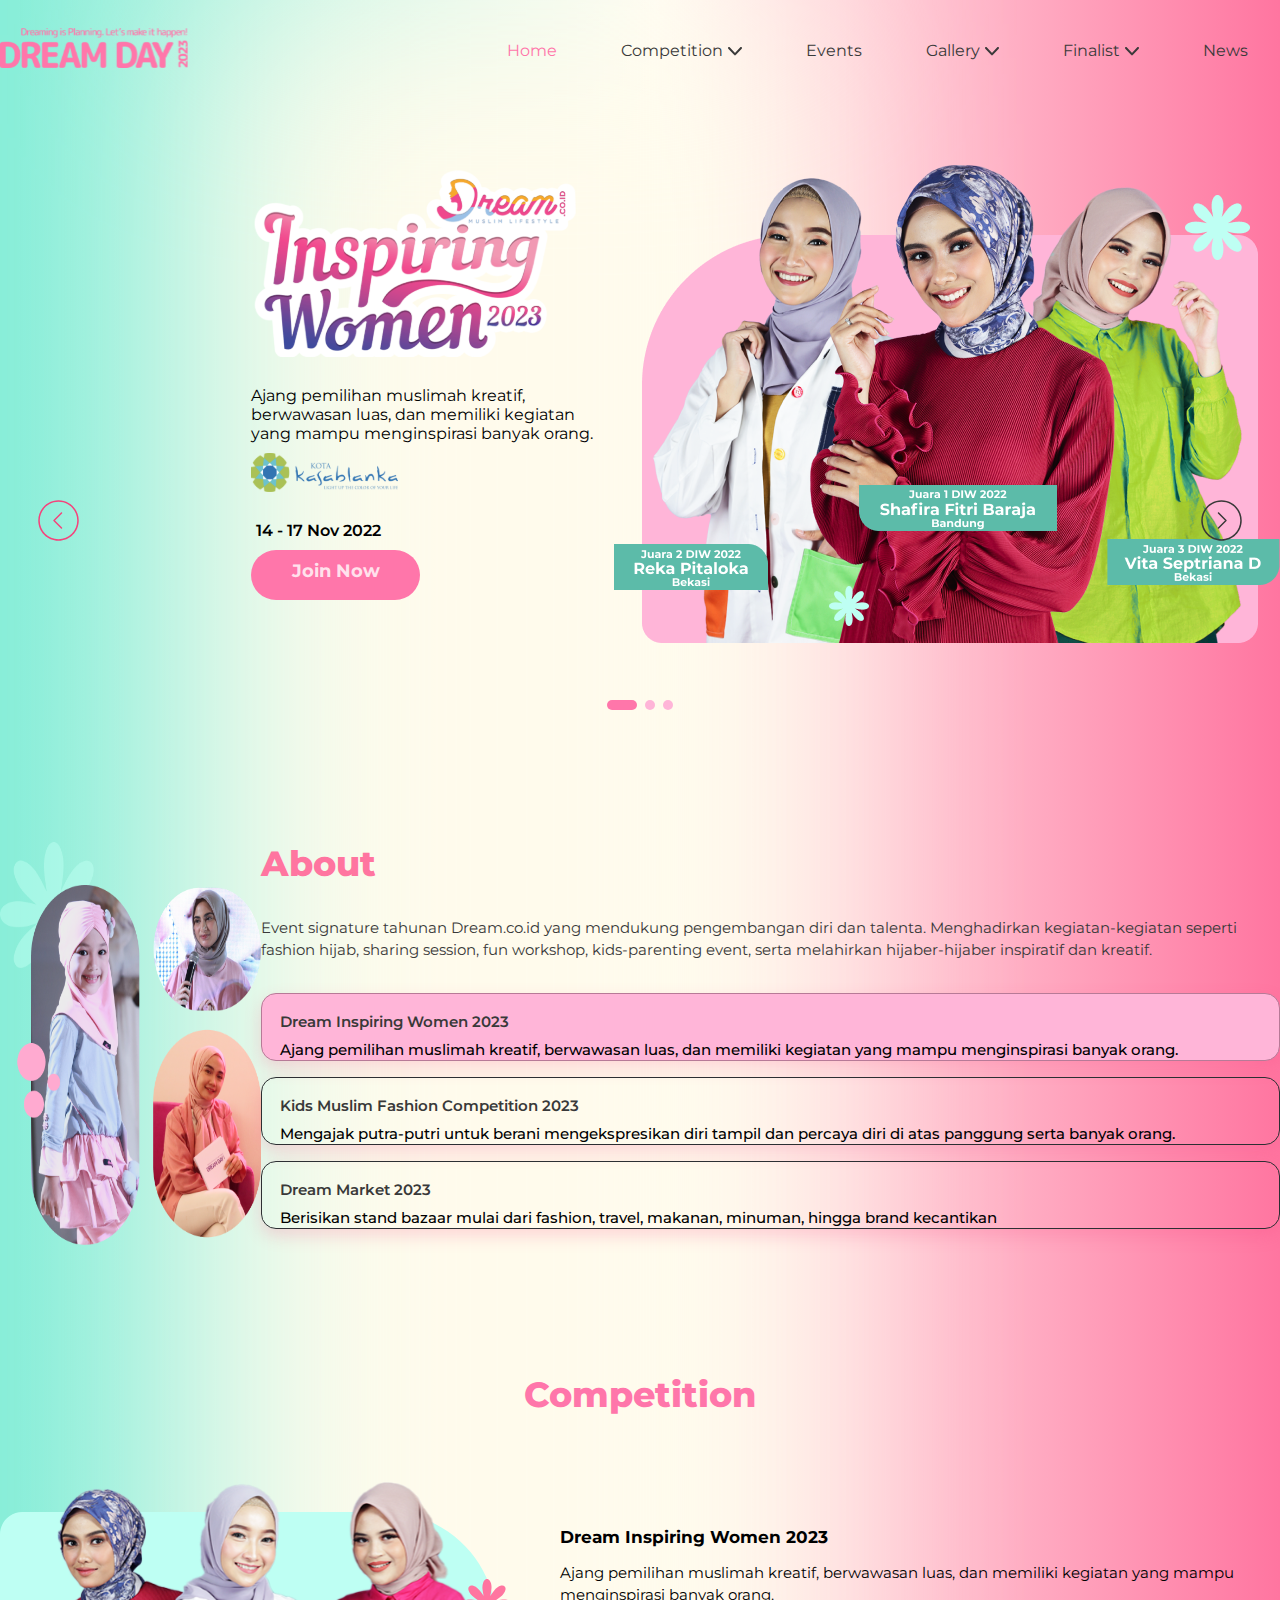
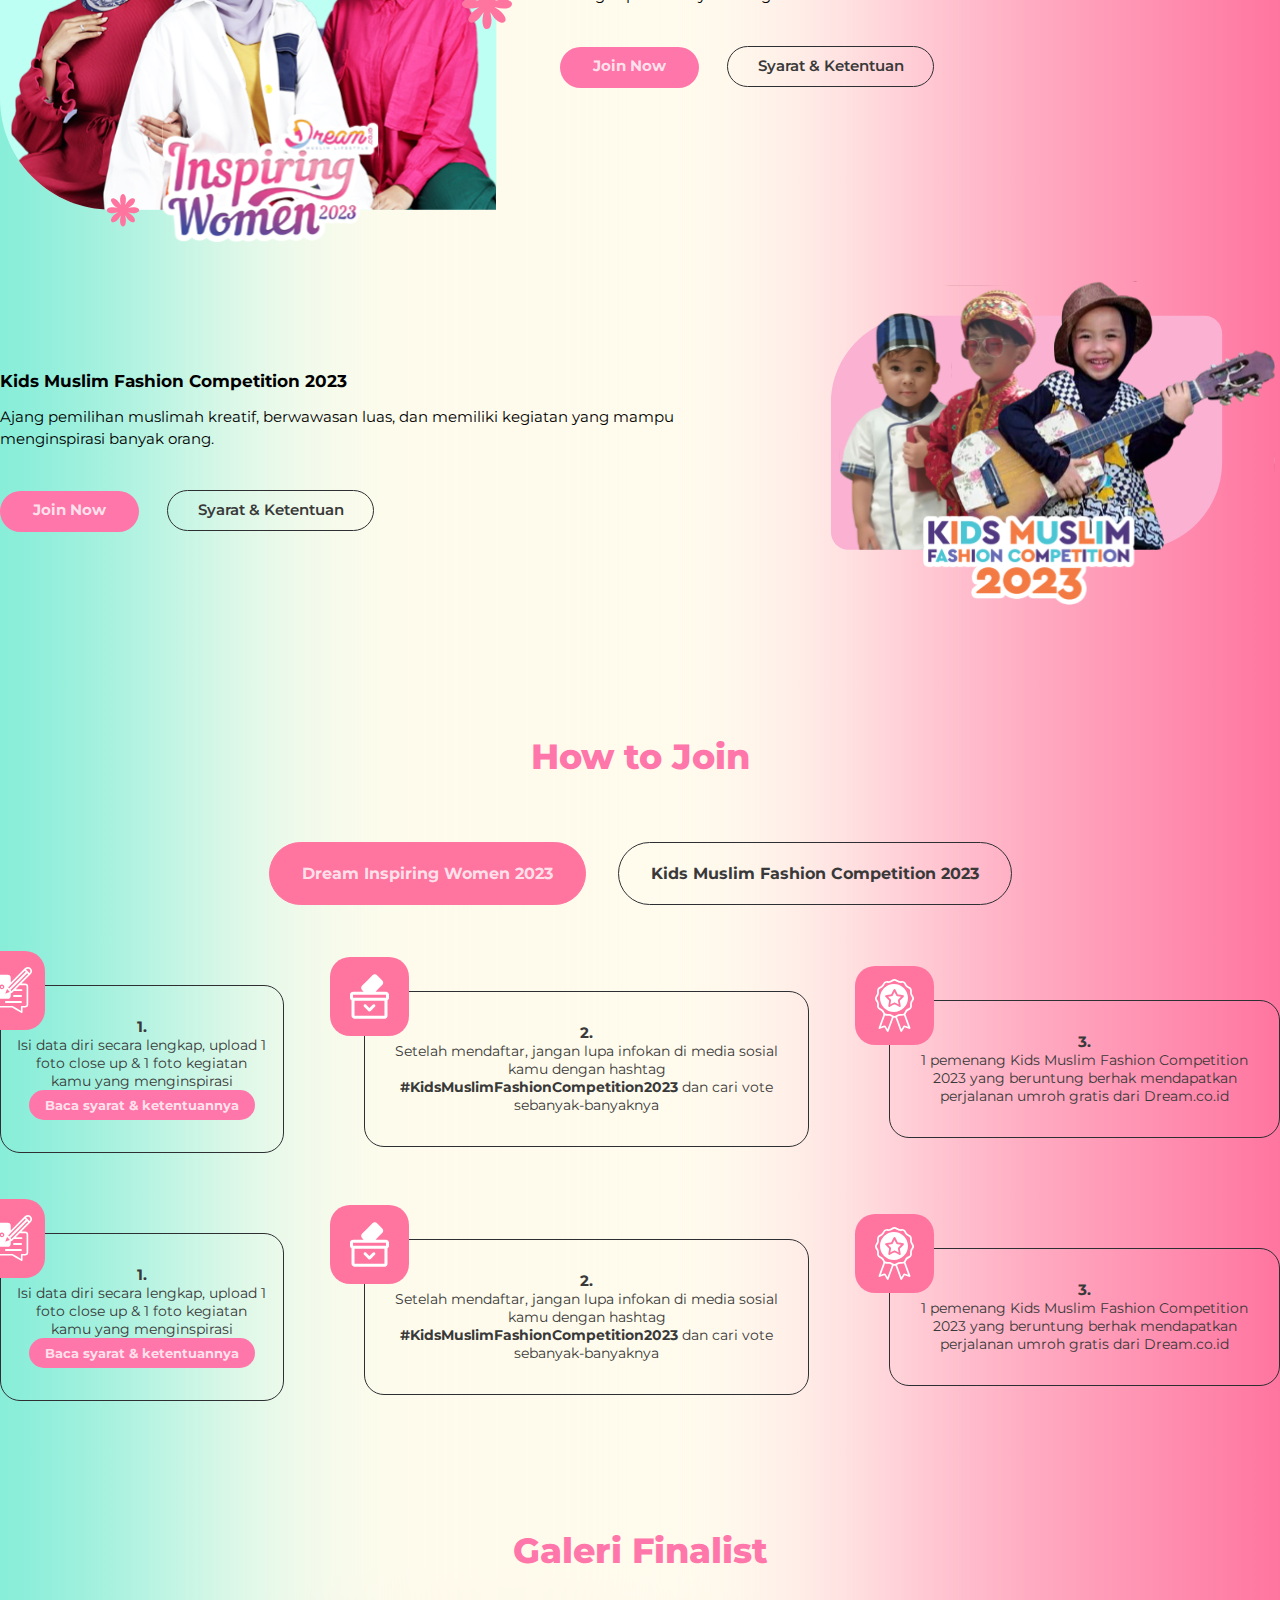
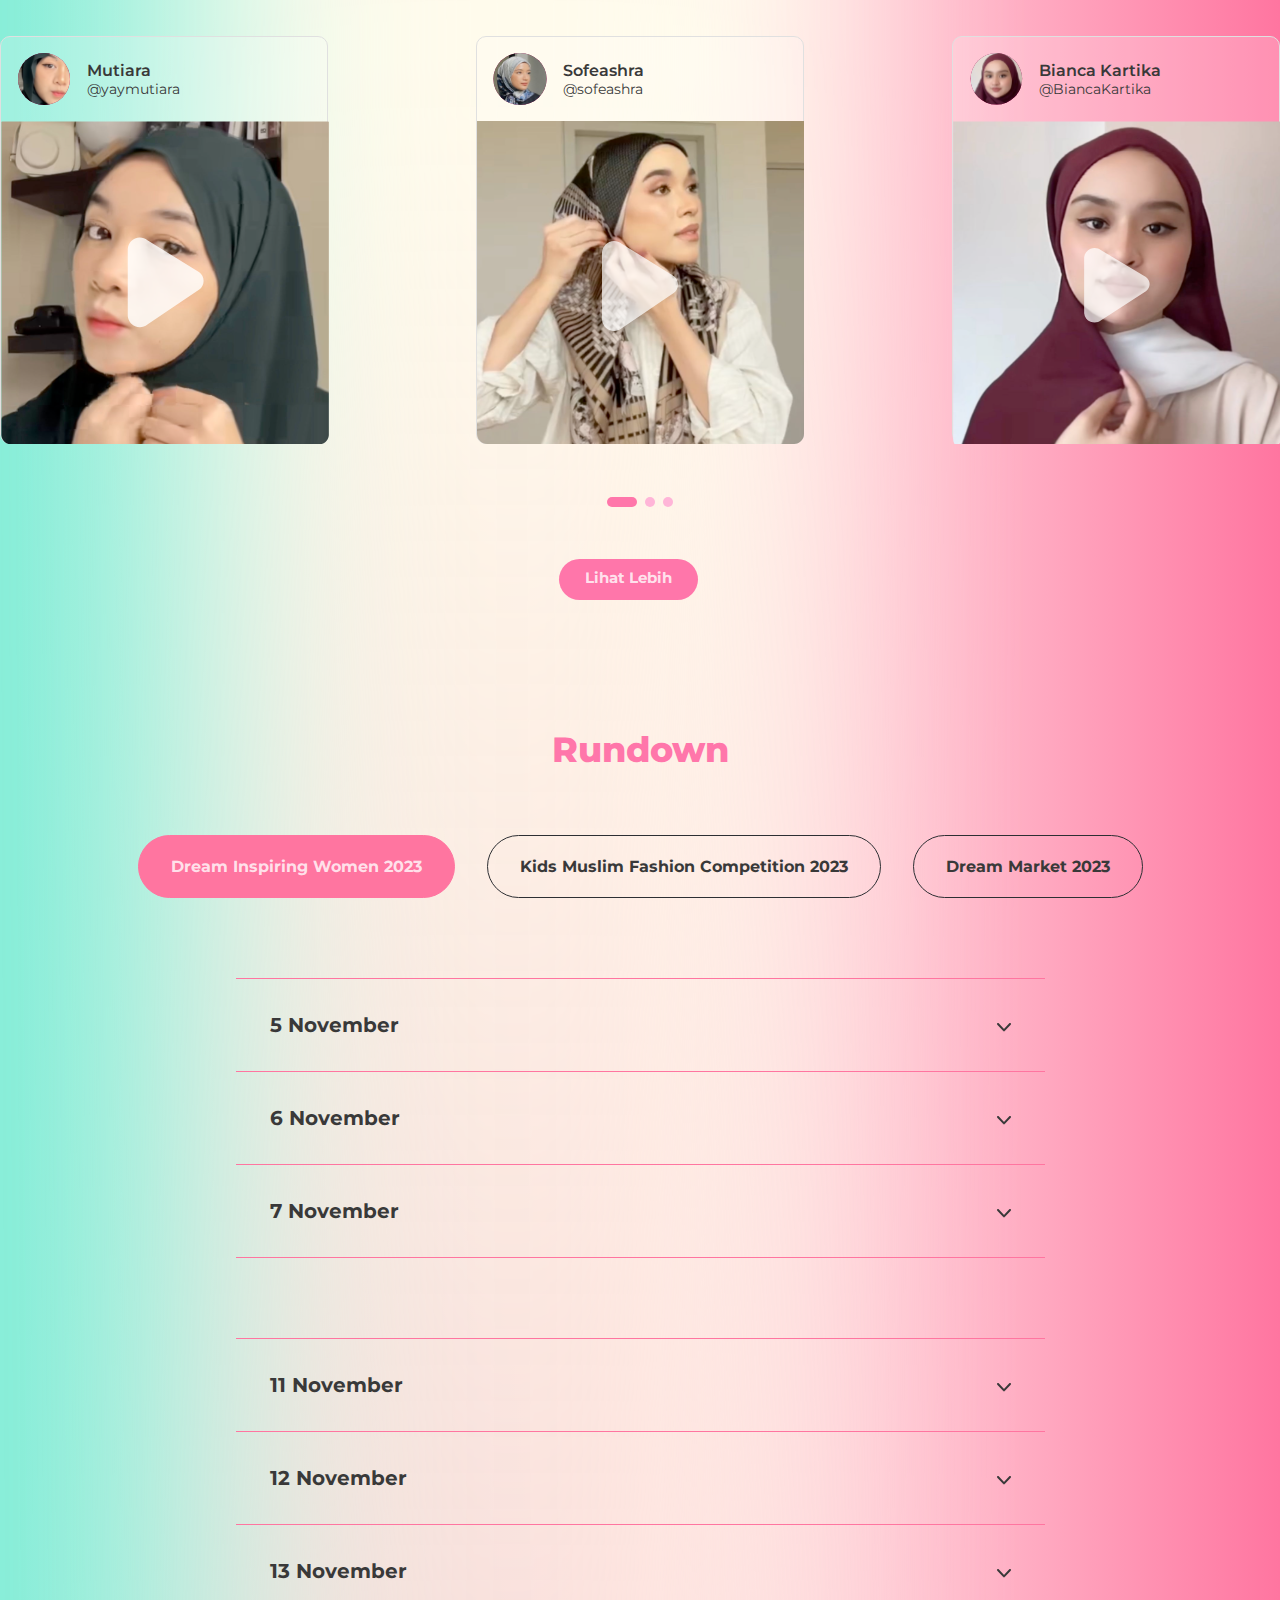
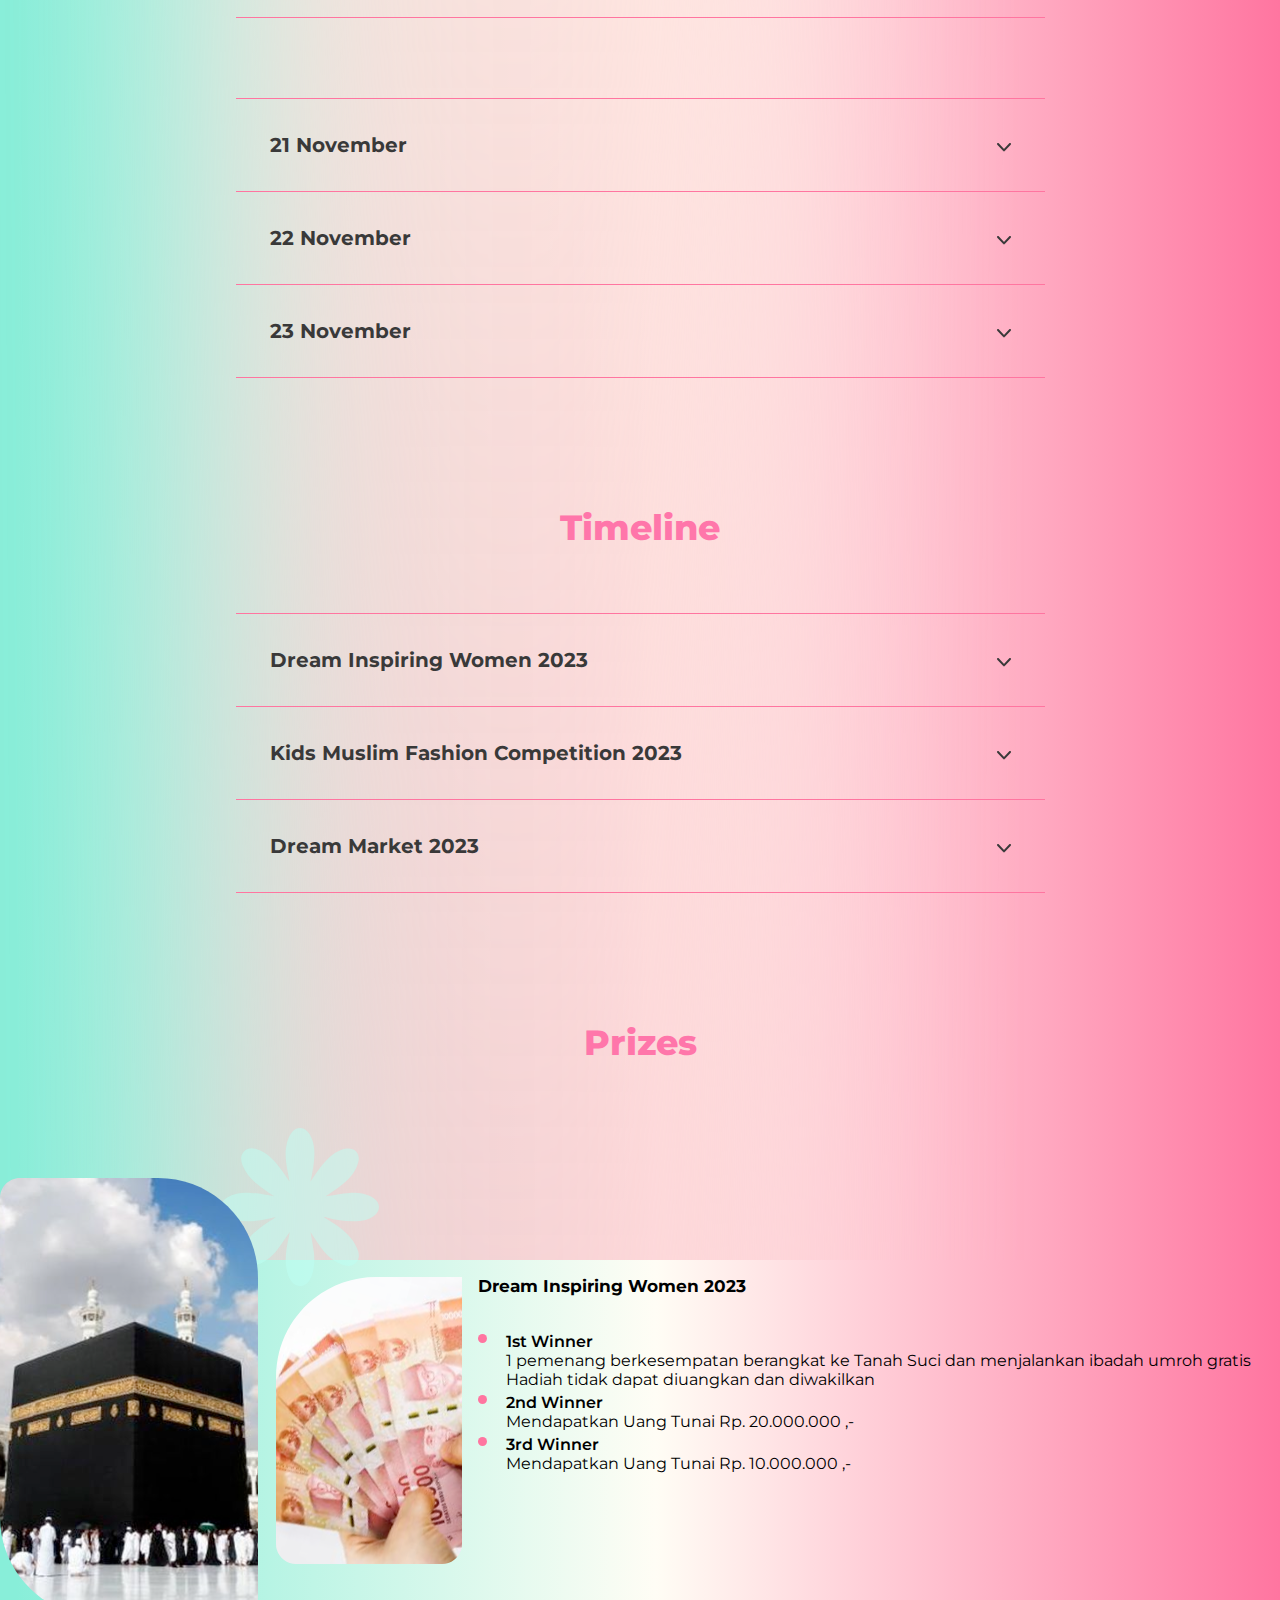
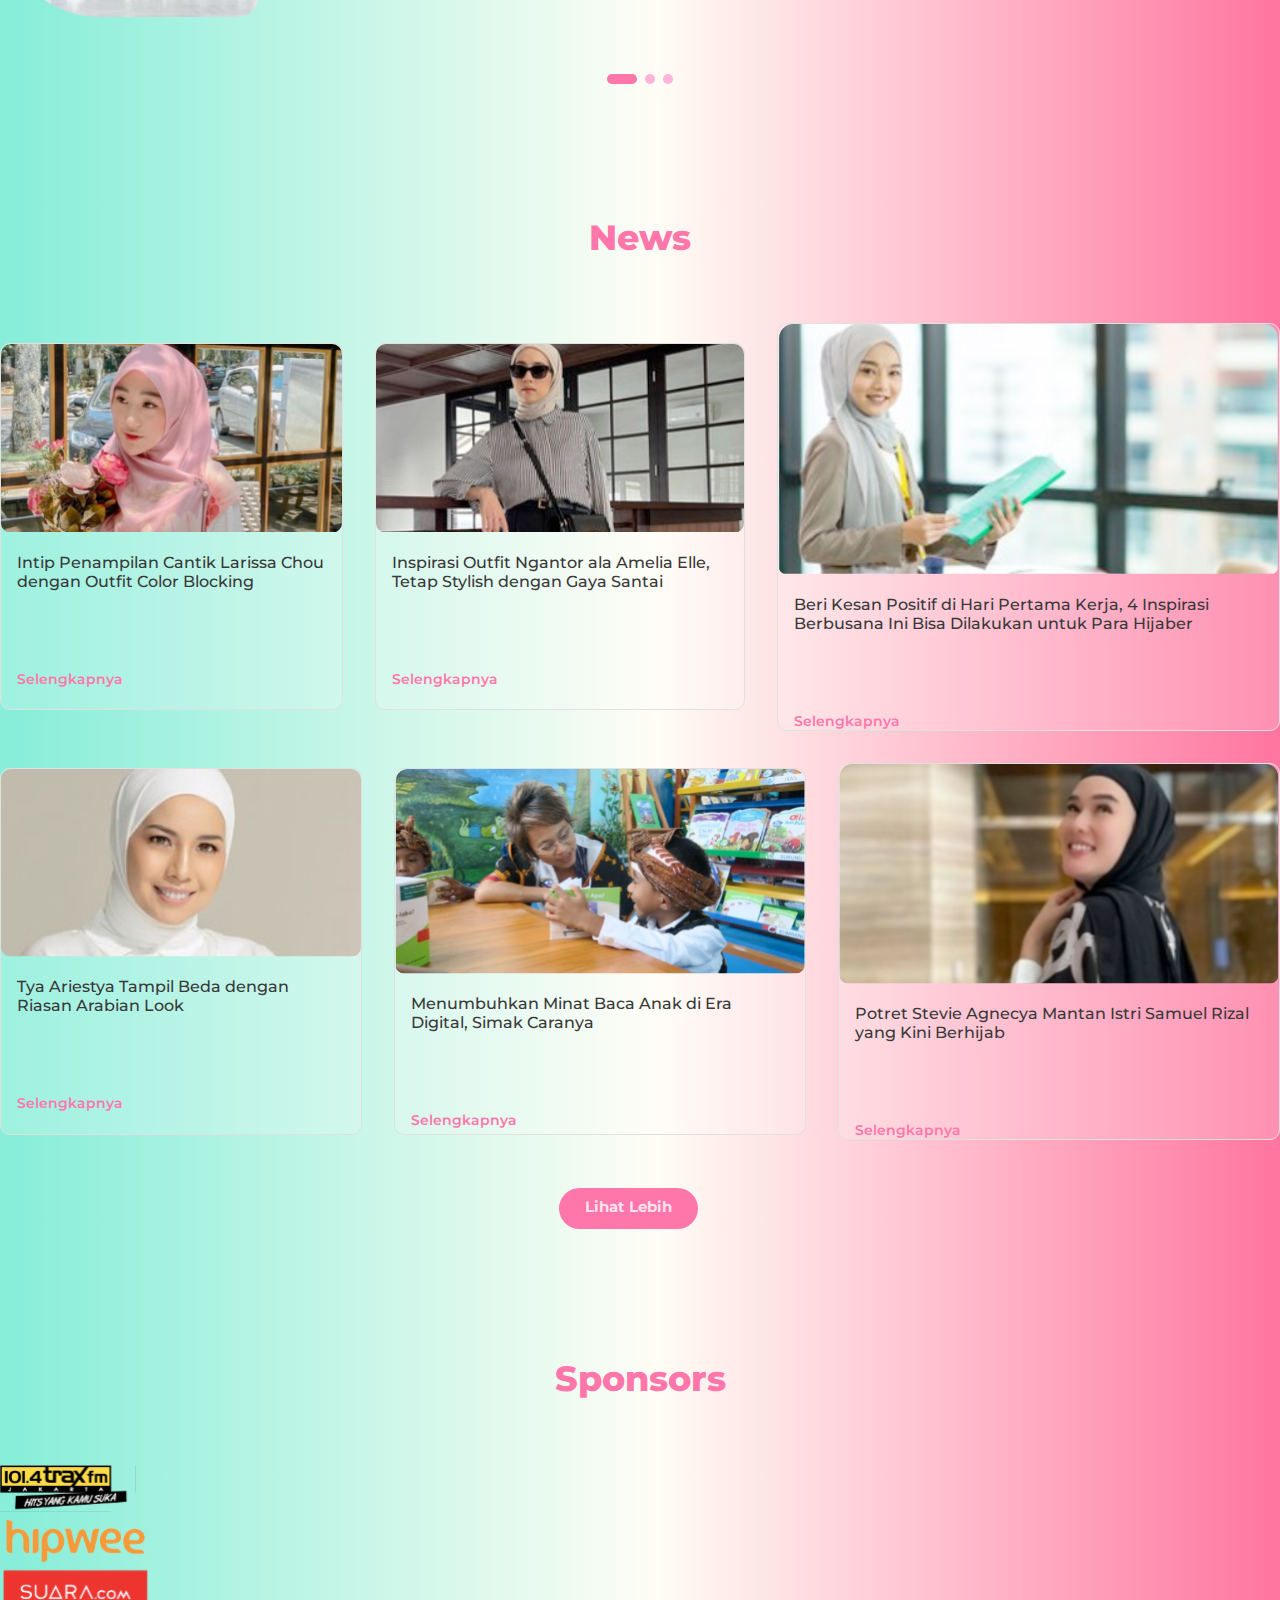
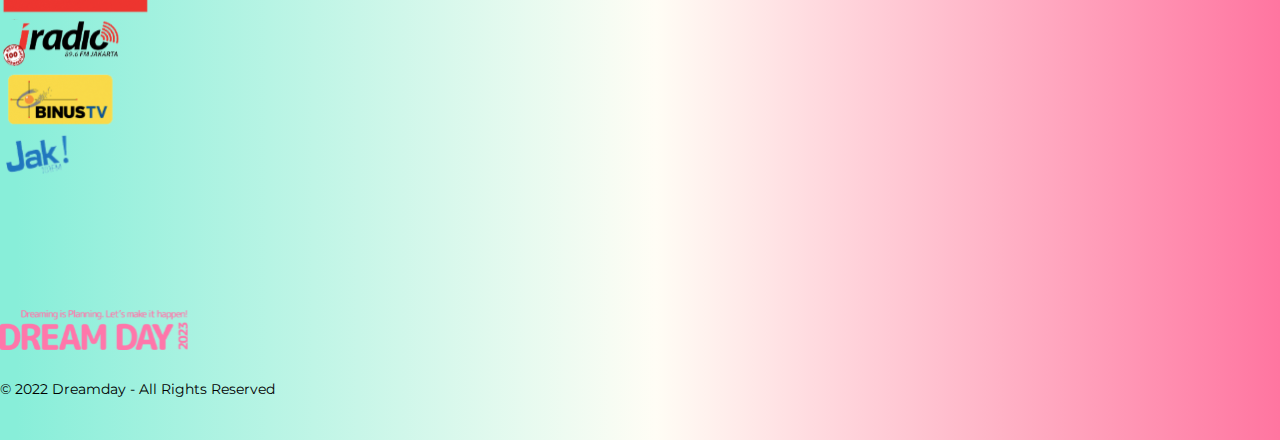
<file: index.html>
<!DOCTYPE html>
<html lang="en">
  <head>
    <meta charset="UTF-8" />
    <meta http-equiv="X-UA-Compatible" content="IE=edge" />
    <meta name="viewport" content="width=device-width, initial-scale=1.0" />
    <link rel="stylesheet" href="style/style.css" />

    <link
      href="https://cdn.jsdelivr.net/npm/bootstrap@5.2.3/dist/css/bootstrap.min.css"
      rel="stylesheet"
      integrity="sha384-rbsA2VBKQhggwzxH7pPCaAqO46MgnOM80zW1RWuH61DGLwZJEdK2Kadq2F9CUG65"
      crossorigin="anonymous"
    />

    <link rel="preconnect" href="https://fonts.googleapis.com" />
    <link rel="preconnect" href="https://fonts.gstatic.com" crossorigin />
    <link
      href="https://fonts.googleapis.com/css2?family=Montserrat:wght@500&display=swap"
      rel="stylesheet"
    />

    <title>Dream Day 2023</title>
  </head>
  <body>
    <div class="bg-overlay">
      <!-------------------------Start of Nav----------------------------------------->
      <header>
        <nav class="container nav">
          <a href="#" class="white-logo"
            ><img class="logo-desktop" src="./assets/logo.svg" alt=""
          /></a>

          <div>
            <ul class="nav-item">
              <a href="#"
                ><img class="logo-mobile" src="./assets/logo-mobile.svg" alt=""
              /></a>
              <li class="nav-links">
                <a href="#" class="selected">Home</a>
              </li>
              <li class="nav-links dropdown">
                <a href="#competition" class="collapsible-nav-links"
                  >Competition
                </a>
                <ul class="dropdown-content">
                  <li class="nav-links"><a href="#join">How to</a></li>
                  <li class="nav-links"><a href="#rundown">Rundown</a></li>
                  <li class="nav-links"><a href="#timeline">Timeline</a></li>
                  <li class="nav-links"><a href="#prize">Prize</a></li>
                </ul>
              </li>
              <li class="nav-links"><a href="#">Events</a></li>

              <li class="nav-links dropdown">
                <a href="#" class="collapsible-nav-links">Gallery </a>
                <ul class="dropdown-content">
                  <li class="nav-links"><a href="#">How to</a></li>
                  <li class="nav-links"><a href="#">Rundown</a></li>
                  <li class="nav-links"><a href="#">Timeline</a></li>
                  <li class="nav-links"><a href="#">Prize</a></li>
                </ul>
              </li>

              <li class="nav-links dropdown">
                <a href="#" class="collapsible-nav-links">Finalist </a>
                <ul class="dropdown-content">
                  <li class="nav-links"><a href="#">How to</a></li>
                  <li class="nav-links"><a href="#">Rundown</a></li>
                  <li class="nav-links"><a href="#">Timeline</a></li>
                  <li class="nav-links"><a href="#">Prize</a></li>
                </ul>
              </li>

              <li class="nav-links"><a href="#">News</a></li>
            </ul>
            <div class="burger-menu">
              <div class="line1"></div>
              <div class="line2"></div>
              <div class="line3"></div>
            </div>
          </div>
        </nav>
      </header>
      <main>
        <!-------------------------Start of slideshows----------------------------------------->
        <section class="container">
          <!-- Full-width slideshow -->
          <div class="mySlides fadeAnimation">
            <div class="col-postion">
              <div class="col">
                <img
                  class="hero-image"
                  src="./assets/Group 91.png"
                  alt="Inspiring women 2023"
                />
              </div>
              <div class="col">
                <div class="hero-content">
                  <div>
                    <img
                      class="inspiring-women"
                      src="./assets/dream-inspring-women@2x 1.svg"
                      alt=""
                    />
                  </div>
                  <div>
                    <p class="hero-text">
                      Ajang pemilihan muslimah kreatif, berwawasan luas, dan
                      memiliki kegiatan yang mampu menginspirasi banyak orang.
                    </p>
                  </div>
                  <div>
                    <img
                      class="kokas-logo"
                      src="./assets/kasablanka-logo.svg"
                      alt="Logo Kota Kasablanka"
                    />
                  </div>
                  <div>
                    <p class="hero-date">14 - 17 Nov 2022</p>
                  </div>
                  <div>
                    <a href="InspiringWomenForm.html" class="custom-btn"
                      >Join Now</a
                    >
                  </div>
                </div>
              </div>
            </div>
          </div>

          <div class="mySlides fadeAnimation">
            <div class="col-postion">
              <div class="col">
                <img
                  class="hero-image"
                  src="./assets/hero-kids.svg"
                  alt="Kids Muslim Fashion Competition 2023"
                />
              </div>
              <div class="col">
                <div class="hero-content">
                  <div>
                    <img
                      class="inspiring-women"
                      src="./assets/kids-logo.svg"
                      alt="Kids Muslim Fashion Competition 2023 logo"
                    />
                  </div>
                  <div>
                    <p class="hero-text">
                      Mengajak putra-putri untuk berani mengekspresikan diri
                      tampil dan percaya diri di atas panggung serta banyak
                      orang
                    </p>
                  </div>
                  <div>
                    <img
                      class="kokas-logo"
                      src="./assets/kasablanka-logo.svg"
                      alt=""
                    />
                  </div>
                  <div>
                    <p class="hero-date">14 - 17 Nov 2022</p>
                  </div>
                  <div>
                    <a href="#" class="custom-btn">Join Now</a>
                  </div>
                </div>
              </div>
            </div>
          </div>

          <div class="mySlides fadeAnimation">
            <div class="col-postion">
              <div class="col">
                <img
                  class="hero-image"
                  src="./assets/hero-market.svg"
                  alt="Dream Market 2023"
                />
              </div>
              <div class="col">
                <div class="hero-content">
                  <div>
                    <img
                      class="inspiring-women"
                      src="./assets/dream-market-logo.svg"
                      alt="Dream Market 2023 logo"
                    />
                  </div>
                  <div>
                    <p class="hero-text">
                      Berisikan stand bazaar mulai dari fashion, travel,
                      makanan, minuman, hingga brand kecantikan.
                    </p>
                  </div>
                  <div>
                    <img
                      class="kokas-logo"
                      src="./assets/kasablanka-logo.svg"
                      alt="Logo Kota Kasablanka"
                    />
                  </div>
                  <div>
                    <p class="hero-date">14 - 17 Nov 2022</p>
                  </div>
                  <div>
                    <a href="#" class="custom-btn">Join Now</a>
                  </div>
                </div>
              </div>
            </div>
          </div>

          <!-- Next and previous buttons -->
          <a class="prev" onclick="plusSlides(-1)">
            <img src="./assets/arrow-left.svg" alt="" />
          </a>
          <a class="next" onclick="plusSlides(1)">
            <img src="./assets/arrow-right.svg" alt="" />
          </a>
        </section>

        <!-- The dots/circles -->

        <div class="dots">
          <span class="dot" onclick="currentSlide(2)"></span>
          <span class="dot" onclick="currentSlide(1)"></span>
          <span class="dot" onclick="currentSlide(3)"></span>
        </div>

        <!-------------------------Start of about section----------------------------------------->

        <section class="container">
          <div class="about-section">
            <div class="col">
              <div>
                <h2 class="about-title">About</h2>
                <p class="about-para">
                  Event signature tahunan Dream.co.id yang mendukung
                  pengembangan diri dan talenta. Menghadirkan kegiatan-kegiatan
                  seperti fashion hijab, sharing session, fun workshop,
                  kids-parenting event, serta melahirkan hijaber-hijaber
                  inspiratif dan kreatif.
                </p>
              </div>
              <div class="collapse-card-about">
                <div class="collapse-border">
                  <h6 class="collapsible">Dream Inspiring Women 2023</h6>
                  <div class="content-about">
                    <p>
                      Ajang pemilihan muslimah kreatif, berwawasan luas, dan
                      memiliki kegiatan yang mampu menginspirasi banyak orang.
                    </p>
                  </div>
                </div>

                <div class="collapse-border">
                  <h6 class="collapsible">
                    Kids Muslim Fashion Competition 2023
                  </h6>
                  <div class="content-about">
                    <p>
                      Mengajak putra-putri untuk berani mengekspresikan diri
                      tampil dan percaya diri di atas panggung serta banyak
                      orang.
                    </p>
                  </div>
                </div>

                <div class="collapse-border">
                  <h6 class="collapsible">Dream Market 2023</h6>
                  <div class="content-about">
                    <p>
                      Berisikan stand bazaar mulai dari fashion, travel,
                      makanan, minuman, hingga brand kecantikan
                    </p>
                  </div>
                </div>
              </div>
            </div>
            <div class="col">
              <img
                class="about-section-img"
                src="./assets/about-section-img.png"
                alt=""
              />
            </div>
          </div>
          <div id="competition"></div>
        </section>

        <!-------------------------Start of competition section----------------------------------------->

        <section class="container">
          <h2 class="title">Competition</h2>
          <div class="competition-section">
            <div class="col">
              <img
                class="competition-women-img"
                src="./assets/competition-women-img.svg"
                alt="Dream Inspiring Women 2023"
              />
            </div>
            <div class="col">
              <h3 class="sub-title-competition">Dream Inspiring Women 2023</h3>
              <p class="competition-para">
                Ajang pemilihan muslimah kreatif, berwawasan luas, dan memiliki
                kegiatan yang mampu menginspirasi banyak orang.
              </p>
              <div class="competition-buttons">
                <a href="InspiringWomenForm.html" class="custom-btn-primary"
                  >Join Now</a
                >
                <a href="terms-and-conditions.html" class="custom-btn-secondary"
                  >Syarat & Ketentuan</a
                >
              </div>
            </div>
          </div>

          <div class="competition-section">
            <div class="col">
              <img
                class="competition-kids-img"
                src="./assets/competition-kids-img.svg"
                alt="Kids Muslim Fashion Competition 2023"
              />
              <div id="join"></div>
            </div>
            <div class="col">
              <h3 class="sub-title-competition kids">
                Kids Muslim Fashion Competition 2023
              </h3>
              <p class="competition-para">
                Ajang pemilihan muslimah kreatif, berwawasan luas, dan memiliki
                kegiatan yang mampu menginspirasi banyak orang.
              </p>
              <div class="competition-buttons">
                <a href="kids-muslim-form.html" class="custom-btn-primary"
                  >Join Now</a
                >
                <a href="terms-and-conditions.html" class="custom-btn-secondary"
                  >Syarat & Ketentuan</a
                >
              </div>
            </div>
          </div>
        </section>

        <!-------------------------Start of How to Join section----------------------------------------->

        <section class="container">
          <h2 class="title">How to Join</h2>
          <ul class="tabs" id="pills-tab" role="tablist">
            <li class="tab-item" role="presentation">
              <button
                class="tab-link active"
                id="pills-home-tab"
                data-bs-toggle="pill"
                data-bs-target="#pills-home"
                type="button"
                role="tab"
                aria-controls="pills-home"
                aria-selected="true"
              >
                Dream Inspiring Women 2023
              </button>
            </li>
            <li class="tab-item" role="presentation">
              <button
                class="tab-link"
                id="pills-profile-tab"
                data-bs-toggle="pill"
                data-bs-target="#pills-profile"
                type="button"
                role="tab"
                aria-controls="pills-profile"
                aria-selected="false"
              >
                Kids Muslim Fashion Competition 2023
              </button>
            </li>
          </ul>
          <div class="tab-content" id="pills-tabContent">
            <div
              class="tab-pane fade show active my-tab-pane"
              id="pills-home"
              role="tabpanel"
              aria-labelledby="pills-home-tab"
              tabindex="0"
            >
              <div class="step-cards">
                <div class="col step-card">
                  <div>
                    <img
                      class="step-card-icon"
                      src="./assets/kids-step1.svg"
                      alt="Writing icon"
                    />
                  </div>
                  <div class="step-card-text">
                    <h6>1.</h6>
                    <p>
                      Isi data diri secara lengkap, upload 1 foto close up & 1
                      foto kegiatan kamu yang menginspirasi
                    </p>
                    <button>Baca syarat & ketentuannya</button>
                  </div>
                </div>

                <div class="col step-card">
                  <div>
                    <img
                      class="step-card-icon"
                      src="./assets/kids-step2.svg"
                      alt="Writing icon"
                    />
                  </div>
                  <div class="step-card-text">
                    <h6>2.</h6>
                    <p>
                      Setelah mendaftar, jangan lupa infokan di media sosial
                      kamu dengan hashtag
                      <span>#KidsMuslimFashionCompetition2023</span> dan cari
                      vote sebanyak-banyaknya
                    </p>
                  </div>
                </div>

                <div class="col step-card">
                  <div>
                    <img
                      class="step-card-icon"
                      src="./assets/kids-step3.svg"
                      alt="Writing icon"
                    />
                  </div>
                  <div class="step-card-text">
                    <h6>3.</h6>
                    <p>
                      1 pemenang Kids Muslim Fashion Competition 2023 yang
                      beruntung berhak mendapatkan perjalanan umroh gratis dari
                      Dream.co.id
                    </p>
                  </div>
                </div>
              </div>
            </div>

            <div
              class="tab-pane fade my-tab-pane"
              id="pills-profile"
              role="tabpanel"
              aria-labelledby="pills-profile-tab "
              tabindex="0"
            >
              <div class="step-cards">
                <div class="col step-card">
                  <div>
                    <img
                      class="step-card-icon"
                      src="./assets/kids-step1.svg"
                      alt="Writing icon"
                    />
                  </div>
                  <div class="step-card-text">
                    <h6>1.</h6>
                    <p>
                      Isi data diri secara lengkap, upload 1 foto close up & 1
                      foto kegiatan kamu yang menginspirasi
                    </p>
                    <button>Baca syarat & ketentuannya</button>
                  </div>
                </div>

                <div class="col step-card">
                  <div>
                    <img
                      class="step-card-icon"
                      src="./assets/kids-step2.svg"
                      alt="Writing icon"
                    />
                  </div>
                  <div class="step-card-text">
                    <h6>2.</h6>
                    <p>
                      Setelah mendaftar, jangan lupa infokan di media sosial
                      kamu dengan hashtag
                      <span>#KidsMuslimFashionCompetition2023</span> dan cari
                      vote sebanyak-banyaknya
                    </p>
                  </div>
                </div>

                <div class="col step-card">
                  <div>
                    <img
                      class="step-card-icon"
                      src="./assets/kids-step3.svg"
                      alt="Writing icon"
                    />
                  </div>
                  <div class="step-card-text">
                    <h6>3.</h6>
                    <p>
                      1 pemenang Kids Muslim Fashion Competition 2023 yang
                      beruntung berhak mendapatkan perjalanan umroh gratis dari
                      Dream.co.id
                    </p>
                  </div>
                </div>
              </div>
            </div>
          </div>
          <div class="join-start-small"></div>
          <div class="join-start-big"></div>
        </section>

        <!-------------------------Start of Galeri section----------------------------------------->

        <section class="container">
          <h2 class="title">Galeri Finalist</h2>
          <!--start of galeri slide-->
          <div class="galeriSlides fadeAnimation galeri-slides">
            <div class="galeri-cards">
              <div class="galeri-card">
                <div class="galeri-card-text">
                  <img src="./assets/profile-user1.svg" alt="Profile Picture" />
                  <div class="galeri-card-title">
                    <h6>Mutiara</h6>
                    <a href="#">@yaymutiara</a>
                  </div>
                </div>
                <div>
                  <a href="#">
                    <img
                      class="galeri-user-video"
                      src="./assets/vidoe-user1.svg"
                      alt="User Video"
                    />
                  </a>
                </div>
              </div>

              <div class="galeri-card">
                <div class="galeri-card-text">
                  <img src="./assets/profile-user2.svg" alt="Profile Picture" />
                  <div class="galeri-card-title">
                    <h6>Sofeashra</h6>
                    <a href="#">@sofeashra</a>
                  </div>
                </div>
                <div>
                  <a href="#">
                    <img
                      class="galeri-user-video"
                      src="./assets/vidoe-user2.svg"
                      alt="User Video"
                    />
                  </a>
                </div>
              </div>

              <div class="galeri-card">
                <div class="galeri-card-text">
                  <img src="./assets/profile-user3.svg" alt="Profile Picture" />
                  <div class="galeri-card-title">
                    <h6>Bianca Kartika</h6>
                    <a href="#">@BiancaKartika</a>
                  </div>
                </div>
                <div>
                  <a href="#">
                    <img
                      class="galeri-user-video"
                      src="./assets/video-user3.svg"
                      alt="User Video"
                    />
                  </a>
                </div>
              </div>
            </div>
          </div>

          <div class="galeriSlides fadeAnimation galeri-slides">
            <div class="galeri-cards">
              <div class="galeri-card">
                <div class="galeri-card-text">
                  <img src="./assets/profile-user1.svg" alt="Profile Picture" />
                  <div class="galeri-card-title">
                    <h6>Mutiara</h6>
                    <a href="#">@yaymutiara</a>
                  </div>
                </div>
                <div>
                  <a href="#">
                    <img
                      class="galeri-user-video"
                      src="./assets/vidoe-user1.svg"
                      alt="User Video"
                    />
                  </a>
                </div>
              </div>

              <div class="galeri-card">
                <div class="galeri-card-text">
                  <img src="./assets/profile-user1.svg" alt="Profile Picture" />
                  <div class="galeri-card-title">
                    <h6>Mutiara</h6>
                    <a href="#">@yaymutiara</a>
                  </div>
                </div>
                <div>
                  <a href="#">
                    <img
                      class="galeri-user-video"
                      src="./assets/vidoe-user1.svg"
                      alt="User Video"
                    />
                  </a>
                </div>
              </div>

              <div class="galeri-card">
                <div class="galeri-card-text">
                  <img src="./assets/profile-user1.svg" alt="Profile Picture" />
                  <div class="galeri-card-title">
                    <h6>Mutiara</h6>
                    <a href="#">@yaymutiara</a>
                  </div>
                </div>
                <div>
                  <a href="#">
                    <img
                      class="galeri-user-video"
                      src="./assets/vidoe-user1.svg"
                      alt="User Video"
                    />
                  </a>
                </div>
              </div>
            </div>
          </div>

          <div class="galeriSlides fadeAnimation galeri-slides">
            <div class="galeri-cards">
              <div class="galeri-card">
                <div class="galeri-card-text">
                  <img src="./assets/profile-user1.svg" alt="Profile Picture" />
                  <div class="galeri-card-title">
                    <h6>Mutiara</h6>
                    <a href="#">@yaymutiara</a>
                  </div>
                </div>
                <div>
                  <a href="#">
                    <img
                      class="galeri-user-video"
                      src="./assets/vidoe-user1.svg"
                      alt="User Video"
                    />
                  </a>
                </div>
              </div>

              <div class="galeri-card">
                <div class="galeri-card-text">
                  <img src="./assets/profile-user1.svg" alt="Profile Picture" />
                  <div class="galeri-card-title">
                    <h6>Mutiara</h6>
                    <a href="#">@yaymutiara</a>
                  </div>
                </div>
                <div>
                  <a href="#">
                    <img
                      class="galeri-user-video"
                      src="./assets/vidoe-user1.svg"
                      alt="User Video"
                    />
                  </a>
                </div>
              </div>

              <div class="galeri-card">
                <div class="galeri-card-text">
                  <img src="./assets/profile-user1.svg" alt="Profile Picture" />
                  <div class="galeri-card-title">
                    <h6>Mutiara</h6>
                    <a href="#">@yaymutiara</a>
                  </div>
                </div>
                <div>
                  <a href="#">
                    <img
                      class="galeri-user-video"
                      src="./assets/vidoe-user1.svg"
                      alt="User Video"
                    />
                  </a>
                </div>
              </div>
            </div>
          </div>
        </section>
        <div class="galeriDots">
          <span class="galeriDot" onclick="galeriCurrentSlide(1)"></span>
          <span class="galeriDot" onclick="galeriCurrentSlide(2)"></span>
          <span class="galeriDot" onclick="galeriCurrentSlide(3)"></span>
        </div>
        <div class="galeri-btn">
          <a href="#" class="custom-btn-primary">Lihat Lebih</a>

          <div id="rundown"></div>
        </div>

        <!-------------------------Start of Rundown section----------------------------------------->

        <section class="container">
          <h2 class="title">Rundown</h2>
          <ul class="tabs" id="pills-tab" role="tablist">
            <li class="tab-item" role="presentation">
              <button
                class="tab-link active"
                id="pills-women-tab"
                data-bs-toggle="pill"
                data-bs-target="#pills-women"
                type="button"
                role="tab"
                aria-controls="pills-women"
                aria-selected="true"
              >
                Dream Inspiring Women 2023
              </button>
            </li>

            <li class="tab-item" role="presentation">
              <button
                class="tab-link"
                id="pills-kids-tab"
                data-bs-toggle="pill"
                data-bs-target="#pills-kids"
                type="button"
                role="tab"
                aria-controls="pills-kids"
                aria-selected="false"
              >
                Kids Muslim Fashion Competition 2023
              </button>
            </li>

            <li class="tab-item" role="presentation">
              <button
                class="tab-link"
                id="pills-market-tab"
                data-bs-toggle="pill"
                data-bs-target="#pills-market"
                type="button"
                role="tab"
                aria-controls="pills-market"
                aria-selected="false"
              >
                Dream Market 2023
              </button>
            </li>
          </ul>

          <div class="tab-content tab-content-width" id="pills-tabContent">
            <div
              class="tab-pane fade show active my-tab-pane"
              id="pills-women"
              role="tabpanel"
              aria-labelledby="pills-women-tab"
              tabindex="0"
            >
              <div class="collapse-card-rundown">
                <div class="collapse-border-rundown">
                  <h5 class="collapsible-rundown">5 November</h5>
                  <div class="content-rundown">
                    <div class="texts-rundown">
                      <div><img src="./assets/bullet-point.svg" alt="" /></div>
                      <div class="text-rundown">
                        <h6>10.00 - 10.30 WIB</h6>
                        <p>Opening Dream Day 2019 & Music Performance</p>
                      </div>
                    </div>

                    <div class="texts-rundown">
                      <div><img src="./assets/bullet-point.svg" alt="" /></div>
                      <div class="text-rundown">
                        <h6>10.30 - 11.30 WIB</h6>
                        <p>Workshop Sketsa by Fashion Crafty Jakarta</p>
                      </div>
                    </div>

                    <div class="texts-rundown">
                      <div><img src="./assets/bullet-point.svg" alt="" /></div>
                      <div class="text-rundown">
                        <h6>13.30 - 15.00 WIB</h6>
                        <p>Talkshow by Youvit</p>
                      </div>
                    </div>

                    <div class="texts-rundown">
                      <div><img src="./assets/bullet-point.svg" alt="" /></div>
                      <div class="text-rundown">
                        <h6>15.30 - 16.30 WIB</h6>
                        <p>
                          Inspiring Talkshow & Beauty Gathering with Wirda
                          Mansur - Mustika Puteri
                        </p>
                      </div>
                    </div>
                  </div>
                </div>

                <div class="collapse-border-rundown">
                  <h5 class="collapsible-rundown">6 November</h5>
                  <div class="content-rundown">
                    <div class="texts-rundown">
                      <div><img src="./assets/bullet-point.svg" alt="" /></div>
                      <div class="text-rundown">
                        <h6>10.00 - 10.30 WIB</h6>
                        <p>Opening Dream Day 2019 & Music Performance</p>
                      </div>
                    </div>

                    <div class="texts-rundown">
                      <div><img src="./assets/bullet-point.svg" alt="" /></div>
                      <div class="text-rundown">
                        <h6>10.30 - 11.30 WIB</h6>
                        <p>Workshop Sketsa by Fashion Crafty Jakarta</p>
                      </div>
                    </div>

                    <div class="texts-rundown">
                      <div><img src="./assets/bullet-point.svg" alt="" /></div>
                      <div class="text-rundown">
                        <h6>13.30 - 15.00 WIB</h6>
                        <p>Talkshow by Youvit</p>
                      </div>
                    </div>

                    <div class="texts-rundown">
                      <div><img src="./assets/bullet-point.svg" alt="" /></div>
                      <div class="text-rundown">
                        <h6>15.30 - 16.30 WIB</h6>
                        <p>
                          Inspiring Talkshow & Beauty Gathering with Wirda
                          Mansur - Mustika Puteri
                        </p>
                      </div>
                    </div>
                  </div>
                </div>

                <div class="collapse-border-rundown">
                  <h5 class="collapsible-rundown">7 November</h5>
                  <div class="content-rundown">
                    <div class="texts-rundown">
                      <div><img src="./assets/bullet-point.svg" alt="" /></div>
                      <div class="text-rundown">
                        <h6>10.00 - 10.30 WIB</h6>
                        <p>Opening Dream Day 2019 & Music Performance</p>
                      </div>
                    </div>

                    <div class="texts-rundown">
                      <div><img src="./assets/bullet-point.svg" alt="" /></div>
                      <div class="text-rundown">
                        <h6>10.30 - 11.30 WIB</h6>
                        <p>Workshop Sketsa by Fashion Crafty Jakarta</p>
                      </div>
                    </div>

                    <div class="texts-rundown">
                      <div><img src="./assets/bullet-point.svg" alt="" /></div>
                      <div class="text-rundown">
                        <h6>13.30 - 15.00 WIB</h6>
                        <p>Talkshow by Youvit</p>
                      </div>
                    </div>

                    <div class="texts-rundown">
                      <div><img src="./assets/bullet-point.svg" alt="" /></div>
                      <div class="text-rundown">
                        <h6>15.30 - 16.30 WIB</h6>
                        <p>
                          Inspiring Talkshow & Beauty Gathering with Wirda
                          Mansur - Mustika Puteri
                        </p>
                      </div>
                    </div>
                  </div>
                </div>
              </div>
            </div>

            <div
              class="tab-pane fade my-tab-pane"
              id="pills-kids"
              role="tabpanel"
              aria-labelledby="pills-kids-tab "
              tabindex="0"
            >
              <div class="collapse-card-rundown">
                <div class="collapse-border-rundown">
                  <h5 class="collapsible-rundown">11 November</h5>
                  <div class="content-rundown">
                    <div class="texts-rundown">
                      <div><img src="./assets/bullet-point.svg" alt="" /></div>
                      <div class="text-rundown">
                        <h6>10.00 - 10.30 WIB</h6>
                        <p>Opening Dream Day 2019 & Music Performance</p>
                      </div>
                    </div>

                    <div class="texts-rundown">
                      <div><img src="./assets/bullet-point.svg" alt="" /></div>
                      <div class="text-rundown">
                        <h6>10.30 - 11.30 WIB</h6>
                        <p>Workshop Sketsa by Fashion Crafty Jakarta</p>
                      </div>
                    </div>

                    <div class="texts-rundown">
                      <div><img src="./assets/bullet-point.svg" alt="" /></div>
                      <div class="text-rundown">
                        <h6>13.30 - 15.00 WIB</h6>
                        <p>Talkshow by Youvit</p>
                      </div>
                    </div>

                    <div class="texts-rundown">
                      <div><img src="./assets/bullet-point.svg" alt="" /></div>
                      <div class="text-rundown">
                        <h6>15.30 - 16.30 WIB</h6>
                        <p>
                          Inspiring Talkshow & Beauty Gathering with Wirda
                          Mansur - Mustika Puteri
                        </p>
                      </div>
                    </div>
                  </div>
                </div>

                <div class="collapse-border-rundown">
                  <h5 class="collapsible-rundown">12 November</h5>
                  <div class="content-rundown">
                    <div class="texts-rundown">
                      <div><img src="./assets/bullet-point.svg" alt="" /></div>
                      <div class="text-rundown">
                        <h6>10.00 - 10.30 WIB</h6>
                        <p>Opening Dream Day 2019 & Music Performance</p>
                      </div>
                    </div>

                    <div class="texts-rundown">
                      <div><img src="./assets/bullet-point.svg" alt="" /></div>
                      <div class="text-rundown">
                        <h6>10.30 - 11.30 WIB</h6>
                        <p>Workshop Sketsa by Fashion Crafty Jakarta</p>
                      </div>
                    </div>

                    <div class="texts-rundown">
                      <div><img src="./assets/bullet-point.svg" alt="" /></div>
                      <div class="text-rundown">
                        <h6>13.30 - 15.00 WIB</h6>
                        <p>Talkshow by Youvit</p>
                      </div>
                    </div>

                    <div class="texts-rundown">
                      <div><img src="./assets/bullet-point.svg" alt="" /></div>
                      <div class="text-rundown">
                        <h6>15.30 - 16.30 WIB</h6>
                        <p>
                          Inspiring Talkshow & Beauty Gathering with Wirda
                          Mansur - Mustika Puteri
                        </p>
                      </div>
                    </div>
                  </div>
                </div>

                <div class="collapse-border-rundown">
                  <h5 class="collapsible-rundown">13 November</h5>
                  <div class="content-rundown">
                    <div class="texts-rundown">
                      <div><img src="./assets/bullet-point.svg" alt="" /></div>
                      <div class="text-rundown">
                        <h6>10.00 - 10.30 WIB</h6>
                        <p>Opening Dream Day 2019 & Music Performance</p>
                      </div>
                    </div>

                    <div class="texts-rundown">
                      <div><img src="./assets/bullet-point.svg" alt="" /></div>
                      <div class="text-rundown">
                        <h6>10.30 - 11.30 WIB</h6>
                        <p>Workshop Sketsa by Fashion Crafty Jakarta</p>
                      </div>
                    </div>

                    <div class="texts-rundown">
                      <div><img src="./assets/bullet-point.svg" alt="" /></div>
                      <div class="text-rundown">
                        <h6>13.30 - 15.00 WIB</h6>
                        <p>Talkshow by Youvit</p>
                      </div>
                    </div>

                    <div class="texts-rundown">
                      <div><img src="./assets/bullet-point.svg" alt="" /></div>
                      <div class="text-rundown">
                        <h6>15.30 - 16.30 WIB</h6>
                        <p>
                          Inspiring Talkshow & Beauty Gathering with Wirda
                          Mansur - Mustika Puteri
                        </p>
                      </div>
                    </div>
                  </div>
                </div>
              </div>
            </div>

            <div
              class="tab-pane fade my-tab-pane"
              id="pills-market"
              role="tabpanel"
              aria-labelledby="pills-market-tab "
              tabindex="0"
            >
              <div class="collapse-card-rundown">
                <div class="collapse-border-rundown">
                  <h5 class="collapsible-rundown">21 November</h5>
                  <div class="content-rundown">
                    <div class="texts-rundown">
                      <div><img src="./assets/bullet-point.svg" alt="" /></div>
                      <div class="text-rundown">
                        <h6>10.00 - 10.30 WIB</h6>
                        <p>Opening Dream Day 2019 & Music Performance</p>
                      </div>
                    </div>

                    <div class="texts-rundown">
                      <div><img src="./assets/bullet-point.svg" alt="" /></div>
                      <div class="text-rundown">
                        <h6>10.30 - 11.30 WIB</h6>
                        <p>Workshop Sketsa by Fashion Crafty Jakarta</p>
                      </div>
                    </div>

                    <div class="texts-rundown">
                      <div><img src="./assets/bullet-point.svg" alt="" /></div>
                      <div class="text-rundown">
                        <h6>13.30 - 15.00 WIB</h6>
                        <p>Talkshow by Youvit</p>
                      </div>
                    </div>

                    <div class="texts-rundown">
                      <div><img src="./assets/bullet-point.svg" alt="" /></div>
                      <div class="text-rundown">
                        <h6>15.30 - 16.30 WIB</h6>
                        <p>
                          Inspiring Talkshow & Beauty Gathering with Wirda
                          Mansur - Mustika Puteri
                        </p>
                      </div>
                    </div>
                  </div>
                </div>

                <div class="collapse-border-rundown">
                  <h5 class="collapsible-rundown">22 November</h5>

                  <div class="content-rundown">
                    <div class="texts-rundown">
                      <div><img src="./assets/bullet-point.svg" alt="" /></div>
                      <div class="text-rundown">
                        <h6>10.00 - 10.30 WIB</h6>
                        <p>Opening Dream Day 2019 & Music Performance</p>
                      </div>
                    </div>

                    <div class="texts-rundown">
                      <div><img src="./assets/bullet-point.svg" alt="" /></div>
                      <div class="text-rundown">
                        <h6>10.30 - 11.30 WIB</h6>
                        <p>Workshop Sketsa by Fashion Crafty Jakarta</p>
                      </div>
                    </div>

                    <div class="texts-rundown">
                      <div><img src="./assets/bullet-point.svg" alt="" /></div>
                      <div class="text-rundown">
                        <h6>13.30 - 15.00 WIB</h6>
                        <p>Talkshow by Youvit</p>
                      </div>
                    </div>

                    <div class="texts-rundown">
                      <div><img src="./assets/bullet-point.svg" alt="" /></div>
                      <div class="text-rundown">
                        <h6>15.30 - 16.30 WIB</h6>
                        <p>
                          Inspiring Talkshow & Beauty Gathering with Wirda
                          Mansur - Mustika Puteri
                        </p>
                      </div>
                    </div>
                  </div>
                </div>

                <div class="collapse-border-rundown">
                  <h5 class="collapsible-rundown">23 November</h5>
                  <div class="content-rundown">
                    <div class="texts-rundown">
                      <div><img src="./assets/bullet-point.svg" alt="" /></div>
                      <div class="text-rundown">
                        <h6>10.00 - 10.30 WIB</h6>
                        <p>Opening Dream Day 2019 & Music Performance</p>
                      </div>
                    </div>

                    <div class="texts-rundown">
                      <div><img src="./assets/bullet-point.svg" alt="" /></div>
                      <div class="text-rundown">
                        <h6>10.30 - 11.30 WIB</h6>
                        <p>Workshop Sketsa by Fashion Crafty Jakarta</p>
                      </div>
                    </div>

                    <div class="texts-rundown">
                      <div><img src="./assets/bullet-point.svg" alt="" /></div>
                      <div class="text-rundown">
                        <h6>13.30 - 15.00 WIB</h6>
                        <p>Talkshow by Youvit</p>
                      </div>
                    </div>

                    <div class="texts-rundown">
                      <div><img src="./assets/bullet-point.svg" alt="" /></div>
                      <div class="text-rundown">
                        <h6>15.30 - 16.30 WIB</h6>
                        <p>
                          Inspiring Talkshow & Beauty Gathering with Wirda
                          Mansur - Mustika Puteri
                        </p>
                      </div>
                    </div>
                  </div>
                </div>
              </div>
            </div>
          </div>
          <div id="timeline"></div>
        </section>

        <!-------------------------Start of timeline section----------------------------------------->

        <section
          class="container"
          style="max-width: 809px; margin-left: auto; margin-right: auto"
        >
          <h2 class="title">Timeline</h2>
          <div class="collapse-card-rundown">
            <div class="collapse-border-rundown">
              <h5 class="collapsible-rundown">Dream Inspiring Women 2023</h5>
              <div class="content-rundown">
                <div class="texts-rundown">
                  <div><img src="./assets/bullet-point.svg" alt="" /></div>
                  <div class="text-rundown">
                    <h6>10.00 - 10.30 WIB</h6>
                    <p>Opening Dream Day 2019 & Music Performance</p>
                  </div>
                </div>

                <div class="texts-rundown">
                  <div><img src="./assets/bullet-point.svg" alt="" /></div>
                  <div class="text-rundown">
                    <h6>10.30 - 11.30 WIB</h6>
                    <p>Workshop Sketsa by Fashion Crafty Jakarta</p>
                  </div>
                </div>

                <div class="texts-rundown">
                  <div><img src="./assets/bullet-point.svg" alt="" /></div>
                  <div class="text-rundown">
                    <h6>13.30 - 15.00 WIB</h6>
                    <p>Talkshow by Youvit</p>
                  </div>
                </div>

                <div class="texts-rundown">
                  <div><img src="./assets/bullet-point.svg" alt="" /></div>
                  <div class="text-rundown">
                    <h6>15.30 - 16.30 WIB</h6>
                    <p>
                      Inspiring Talkshow & Beauty Gathering with Wirda Mansur -
                      Mustika Puteri
                    </p>
                  </div>
                </div>
              </div>
            </div>

            <div class="collapse-border-rundown">
              <h5 class="collapsible-rundown">
                Kids Muslim Fashion Competition 2023
              </h5>
              <div class="content-rundown">
                <div class="texts-rundown">
                  <div><img src="./assets/bullet-point.svg" alt="" /></div>
                  <div class="text-rundown">
                    <h6>10.00 - 10.30 WIB</h6>
                    <p>Opening Dream Day 2019 & Music Performance</p>
                  </div>
                </div>

                <div class="texts-rundown">
                  <div><img src="./assets/bullet-point.svg" alt="" /></div>
                  <div class="text-rundown">
                    <h6>10.30 - 11.30 WIB</h6>
                    <p>Workshop Sketsa by Fashion Crafty Jakarta</p>
                  </div>
                </div>

                <div class="texts-rundown">
                  <div><img src="./assets/bullet-point.svg" alt="" /></div>
                  <div class="text-rundown">
                    <h6>13.30 - 15.00 WIB</h6>
                    <p>Talkshow by Youvit</p>
                  </div>
                </div>

                <div class="texts-rundown">
                  <div><img src="./assets/bullet-point.svg" alt="" /></div>
                  <div class="text-rundown">
                    <h6>15.30 - 16.30 WIB</h6>
                    <p>
                      Inspiring Talkshow & Beauty Gathering with Wirda Mansur -
                      Mustika Puteri
                    </p>
                  </div>
                </div>
              </div>
            </div>

            <div class="collapse-border-rundown">
              <h5 class="collapsible-rundown">Dream Market 2023</h5>
              <div class="content-rundown">
                <div class="texts-rundown">
                  <div><img src="./assets/bullet-point.svg" alt="" /></div>
                  <div class="text-rundown">
                    <h6>10.00 - 10.30 WIB</h6>
                    <p>Opening Dream Day 2019 & Music Performance</p>
                  </div>
                </div>

                <div class="texts-rundown">
                  <div><img src="./assets/bullet-point.svg" alt="" /></div>
                  <div class="text-rundown">
                    <h6>10.30 - 11.30 WIB</h6>
                    <p>Workshop Sketsa by Fashion Crafty Jakarta</p>
                  </div>
                </div>

                <div class="texts-rundown">
                  <div><img src="./assets/bullet-point.svg" alt="" /></div>
                  <div class="text-rundown">
                    <h6>13.30 - 15.00 WIB</h6>
                    <p>Talkshow by Youvit</p>
                  </div>
                </div>

                <div class="texts-rundown">
                  <div><img src="./assets/bullet-point.svg" alt="" /></div>
                  <div class="text-rundown">
                    <h6>15.30 - 16.30 WIB</h6>
                    <p>
                      Inspiring Talkshow & Beauty Gathering with Wirda Mansur -
                      Mustika Puteri
                    </p>
                  </div>
                </div>
              </div>
            </div>
          </div>
          <div id="prize"></div>
        </section>

        <!-------------------------Start of prize section----------------------------------------->

        <section class="container">
          <h2 class="title">Prizes</h2>

          <!--Start of prizes slide-->
          <div class="prizesSlides fadeAnimation">
            <div class="prizes">
              <div class="col">
                <img
                  src="./assets/prizes-img.svg"
                  alt="Prizes"
                  class="prizes-img"
                />
              </div>
              <div class="col">
                <div class="prizes-content">
                  <h5>Dream Inspiring Women 2023</h5>
                  <div class="texts-prizes">
                    <div><img src="./assets/bullet-point.svg" alt="" /></div>
                    <div class="text-prizes">
                      <h6>1st Winner</h6>
                      <p>
                        1 pemenang berkesempatan berangkat ke Tanah Suci dan
                        menjalankan ibadah umroh gratis Hadiah tidak dapat
                        diuangkan dan diwakilkan
                      </p>
                    </div>
                  </div>

                  <div class="texts-prizes">
                    <div><img src="./assets/bullet-point.svg" alt="" /></div>
                    <div class="text-prizes">
                      <h6>2nd Winner</h6>
                      <p>Mendapatkan Uang Tunai Rp. 20.000.000 ,-</p>
                    </div>
                  </div>

                  <div class="texts-prizes">
                    <div><img src="./assets/bullet-point.svg" alt="" /></div>
                    <div class="text-prizes">
                      <h6>3rd Winner</h6>
                      <p>Mendapatkan Uang Tunai Rp. 10.000.000 ,-</p>
                    </div>
                  </div>
                </div>
              </div>
            </div>
          </div>

          <div class="prizesSlides fadeAnimation">
            <div class="prizes">
              <div class="col">
                <img
                  src="./assets/prizes-img.svg"
                  alt="Prizes"
                  class="prizes-img"
                />
              </div>
              <div class="col">
                <div class="prizes-content">
                  <h5>Kids Muslim Fashion Competition 2023</h5>
                  <div class="texts-prizes">
                    <div><img src="./assets/bullet-point.svg" alt="" /></div>
                    <div class="text-prizes">
                      <h6>1st Winner</h6>
                      <p>
                        1 pemenang berkesempatan berangkat ke Tanah Suci dan
                        menjalankan ibadah umroh gratis Hadiah tidak dapat
                        diuangkan dan diwakilkan
                      </p>
                    </div>
                  </div>

                  <div class="texts-prizes">
                    <div><img src="./assets/bullet-point.svg" alt="" /></div>
                    <div class="text-prizes">
                      <h6>2nd Winner</h6>
                      <p>Mendapatkan Uang Tunai Rp. 20.000.000 ,-</p>
                    </div>
                  </div>

                  <div class="texts-prizes">
                    <div><img src="./assets/bullet-point.svg" alt="" /></div>
                    <div class="text-prizes">
                      <h6>3rd Winner</h6>
                      <p>Mendapatkan Uang Tunai Rp. 10.000.000 ,-</p>
                    </div>
                  </div>
                </div>
              </div>
            </div>
          </div>

          <div class="prizesSlides fadeAnimation">
            <div class="prizes">
              <div class="col">
                <img
                  src="./assets/prizes-img.svg"
                  alt="Prizes"
                  class="prizes-img"
                />
              </div>
              <div class="col">
                <div class="prizes-content">
                  <h5>Dream Market 2023</h5>
                  <div class="texts-prizes">
                    <div><img src="./assets/bullet-point.svg" alt="" /></div>
                    <div class="text-prizes">
                      <h6>1st Winner</h6>
                      <p>
                        1 pemenang berkesempatan berangkat ke Tanah Suci dan
                        menjalankan ibadah umroh gratis Hadiah tidak dapat
                        diuangkan dan diwakilkan
                      </p>
                    </div>
                  </div>

                  <div class="texts-prizes">
                    <div><img src="./assets/bullet-point.svg" alt="" /></div>
                    <div class="text-prizes">
                      <h6>2nd Winner</h6>
                      <p>Mendapatkan Uang Tunai Rp. 20.000.000 ,-</p>
                    </div>
                  </div>

                  <div class="texts-prizes">
                    <div><img src="./assets/bullet-point.svg" alt="" /></div>
                    <div class="text-prizes">
                      <h6>3rd Winner</h6>
                      <p>Mendapatkan Uang Tunai Rp. 10.000.000 ,-</p>
                    </div>
                  </div>
                </div>
              </div>
            </div>
          </div>
        </section>

        <div class="prizesDots">
          <span class="prizeDot" onclick="prizesCurrentSlide(1)"></span>
          <span class="prizeDot" onclick="prizesCurrentSlide(2)"></span>
          <span class="prizeDot" onclick="prizesCurrentSlide(3)"></span>
        </div>

        <!-------------------------Start of news section----------------------------------------->
        <section class="container">
          <h2 class="title">News</h2>

          <div class="news-section">
            <div class="col">
              <div class="news-card">
                <div class="news-card-img">
                  <img src="./assets/news-img1.svg" alt="News img" />
                </div>
                <div class="news-card-texts">
                  <a href="#">
                    <p>
                      Intip Penampilan Cantik Larissa Chou dengan Outfit Color
                      Blocking
                    </p>
                  </a>
                </div>
                <a class="news-card-btn" href="#">Selengkapnya</a>
              </div>
            </div>

            <div class="col">
              <div class="news-card">
                <div class="news-card-img">
                  <img src="./assets/news-img2.svg" alt="News img" />
                </div>
                <div class="news-card-texts">
                  <a href="#">
                    <p>
                      Inspirasi Outfit Ngantor ala Amelia Elle, Tetap Stylish
                      dengan Gaya Santai
                    </p>
                  </a>
                </div>
                <a class="news-card-btn" href="#">Selengkapnya</a>
              </div>
            </div>

            <div class="col">
              <div class="news-card">
                <div class="news-card-img">
                  <img src="./assets/news-img3.svg" alt="News img" />
                </div>
                <div class="news-card-texts">
                  <a href="#">
                    <p>
                      Beri Kesan Positif di Hari Pertama Kerja, 4 Inspirasi
                      Berbusana Ini Bisa Dilakukan untuk Para Hijaber
                    </p>
                  </a>
                </div>
                <a class="news-card-btn" href="#">Selengkapnya</a>
              </div>
            </div>
          </div>

          <div class="news-section">
            <div class="col">
              <div class="news-card">
                <div class="news-card-img">
                  <img src="./assets/news-img4.svg" alt="News img" />
                </div>
                <div class="news-card-texts">
                  <a href="#">
                    <p>Tya Ariestya Tampil Beda dengan Riasan Arabian Look</p>
                  </a>
                </div>
                <a class="news-card-btn" href="#">Selengkapnya</a>
              </div>
            </div>

            <div class="col">
              <div class="news-card">
                <div class="news-card-img">
                  <img src="./assets/news-img5.svg" alt="News img" />
                </div>
                <div class="news-card-texts">
                  <a href="#">
                    <p>
                      Menumbuhkan Minat Baca Anak di Era Digital, Simak Caranya
                    </p>
                  </a>
                </div>
                <a class="news-card-btn" href="#">Selengkapnya</a>
              </div>
            </div>

            <div class="col">
              <div class="news-card">
                <div class="news-card-img">
                  <img src="./assets/news-img6.svg" alt="News img" />
                </div>
                <div class="news-card-texts">
                  <a href="#">
                    <p>
                      Potret Stevie Agnecya Mantan Istri Samuel Rizal yang Kini
                      Berhijab
                    </p>
                  </a>
                </div>
                <a class="news-card-btn" href="#">Selengkapnya</a>
              </div>
            </div>
          </div>
        </section>
        <div class="galeri-btn">
          <a href="#" class="custom-btn-primary">Lihat Lebih</a>
        </div>

        <!-------------------------Start of sponsors section----------------------------------------->
        <section class="container text-center">
          <h2 class="title">Sponsors</h2>
          <div class="row row-cols-2 row-cols-sm-2 row-cols-md-2 row-cols-lg-3">
            <div class="col py-3">
              <img src="./assets/trax-logo.svg" alt="Trax FM logo" />
            </div>
            <div class="col py-3">
              <img src="./assets/hipwee-logo.svg" alt="Hipwee Logo" />
            </div>
            <div class="col py-3">
              <img src="./assets/suara-logo.svg" alt="Suara Logo" />
            </div>
            <div class="col py-3">
              <img src="./assets/iradio-logo.svg" alt="iRadio Logo" />
            </div>
            <div class="col py-3">
              <img src="./assets/binustv-logo.svg" alt="BinusTV logo" />
            </div>
            <div class="col py-3">
              <img src="./assets/jak-logo.svg" alt="Jak FM Logo" />
            </div>
          </div>
        </section>
      </main>
      <!-------------------------Start of footer section----------------------------------------->
      <footer class="container footer text-center">
        <img src="./assets/logo.svg" alt="Dream Day Logo" />
        <p>© 2022 Dreamday - All Rights Reserved</p>
      </footer>
    </div>

    <!--JS app-->
    <script src="app/app.js"></script>

    <script
      src="https://cdn.jsdelivr.net/npm/bootstrap@5.2.3/dist/js/bootstrap.bundle.min.js"
      integrity="sha384-kenU1KFdBIe4zVF0s0G1M5b4hcpxyD9F7jL+jjXkk+Q2h455rYXK/7HAuoJl+0I4"
      crossorigin="anonymous"
    ></script>
  </body>
</html>
</file>
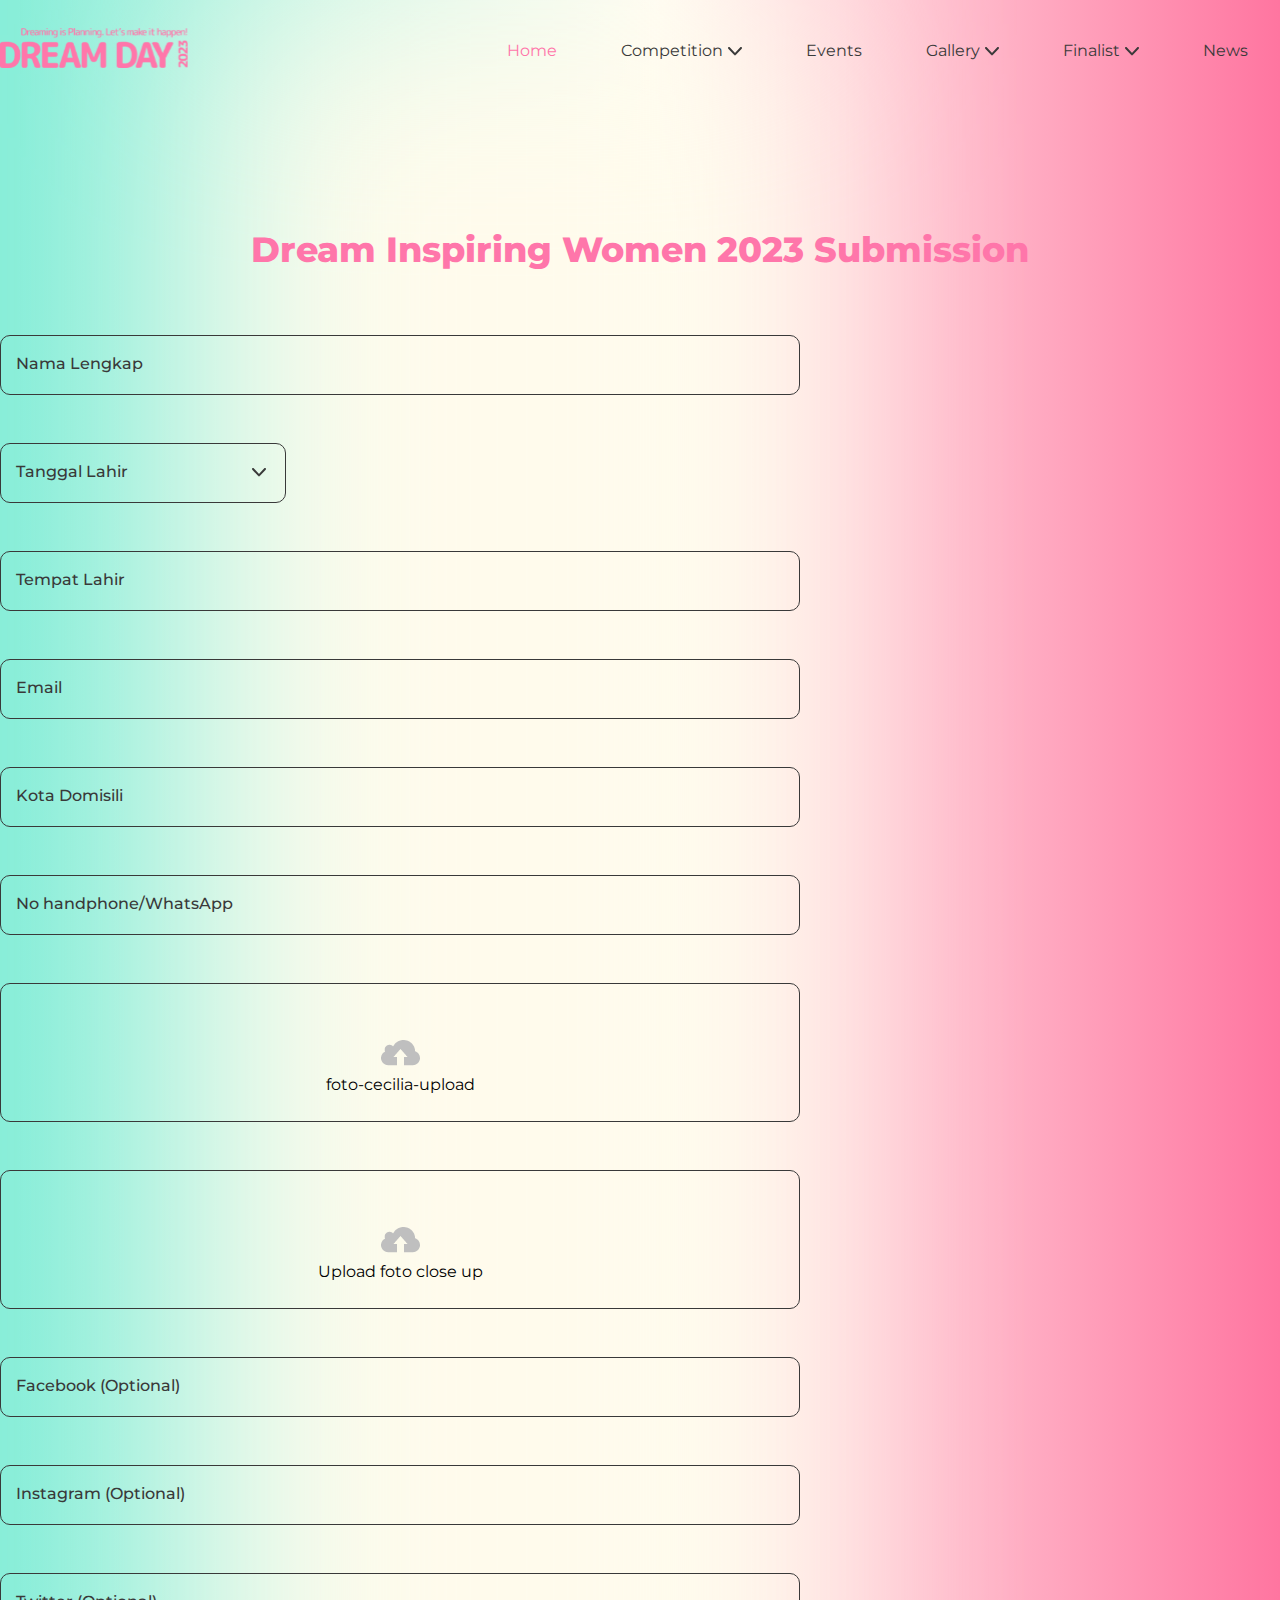
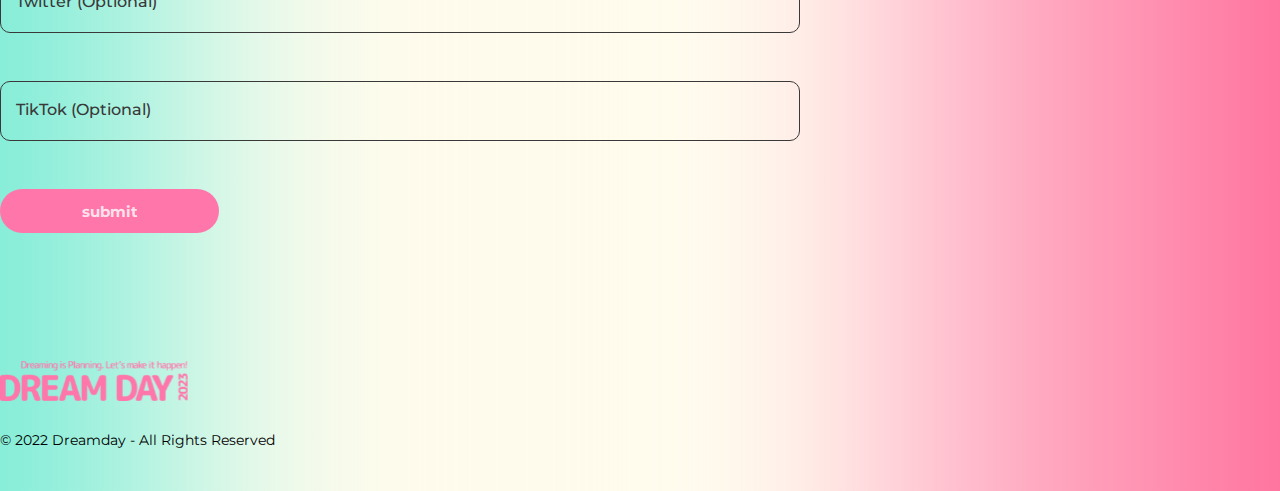
<file: InspiringWomenForm.html>
<!DOCTYPE html>
<html lang="en">
  <head>
    <meta charset="UTF-8" />
    <meta http-equiv="X-UA-Compatible" content="IE=edge" />
    <meta name="viewport" content="width=device-width, initial-scale=1.0" />
    <link rel="stylesheet" href="style/style.css" />

    <link
      href="https://cdn.jsdelivr.net/npm/bootstrap@5.2.3/dist/css/bootstrap.min.css"
      rel="stylesheet"
      integrity="sha384-rbsA2VBKQhggwzxH7pPCaAqO46MgnOM80zW1RWuH61DGLwZJEdK2Kadq2F9CUG65"
      crossorigin="anonymous"
    />

    <link rel="preconnect" href="https://fonts.googleapis.com" />
    <link rel="preconnect" href="https://fonts.gstatic.com" crossorigin />
    <link
      href="https://fonts.googleapis.com/css2?family=Montserrat:wght@500&display=swap"
      rel="stylesheet"
    />

    <title>Dream Inspiring Women 2023 Submission</title>
  </head>
  <body>
    <div class="bg-overlay">
      <!-------------------------Start of Nav----------------------------------------->
      <header>
        <nav class="container nav">
          <a href="index.html" class="white-logo"
            ><img class="logo-desktop" src="./assets/logo.svg" alt=""
          /></a>

          <div>
            <ul class="nav-item">
              <a href="index.html"
                ><img class="logo-mobile" src="./assets/logo-mobile.svg" alt=""
              /></a>
              <li class="nav-links">
                <a href="index.html" class="selected">Home</a>
              </li>
              <li class="nav-links dropdown">
                <a href="index.html#competition" class="collapsible-nav-links"
                  >Competition
                </a>
                <ul class="dropdown-content">
                  <li class="nav-links">
                    <a href="index.html#join">How to</a>
                  </li>
                  <li class="nav-links">
                    <a href="index.html#rundown">Rundown</a>
                  </li>
                  <li class="nav-links">
                    <a href="index.html#timeline">Timeline</a>
                  </li>
                  <li class="nav-links">
                    <a href="index.html#prize">Prize</a>
                  </li>
                </ul>
              </li>
              <li class="nav-links"><a href="#">Events</a></li>

              <li class="nav-links dropdown">
                <a href="#" class="collapsible-nav-links">Gallery </a>
                <ul class="dropdown-content">
                  <li class="nav-links"><a href="#">How to</a></li>
                  <li class="nav-links"><a href="#">Rundown</a></li>
                  <li class="nav-links"><a href="#">Timeline</a></li>
                  <li class="nav-links"><a href="#">Prize</a></li>
                </ul>
              </li>

              <li class="nav-links dropdown">
                <a href="#" class="collapsible-nav-links">Finalist </a>
                <ul class="dropdown-content">
                  <li class="nav-links"><a href="#">How to</a></li>
                  <li class="nav-links"><a href="#">Rundown</a></li>
                  <li class="nav-links"><a href="#">Timeline</a></li>
                  <li class="nav-links"><a href="#">Prize</a></li>
                </ul>
              </li>

              <li class="nav-links"><a href="#">News</a></li>
            </ul>
            <div class="burger-menu">
              <div class="line1"></div>
              <div class="line2"></div>
              <div class="line3"></div>
            </div>
          </div>
        </nav>
      </header>
      <main class="container">
        <!-------------------------Start of form submission---------------------------------------->
        <h1 class="title">Dream Inspiring Women 2023 Submission</h1>
        <form action="" class="container text-center" style="max-width: 800px">
          <div class="name-holder">
            <input
              class="name-input"
              type="text"
              name="fullName"
              id="fullName"
              required
            />
            <label class="name-label" for="fullName">Nama Lengkap</label>
          </div>

          <div class="date-holder">
            <input class="birthday-input" id="birthday"" type="text"
            name="birthday" onfocus="(this.type = 'date')"
            onblur="if(!this.value) this.type='text'" required />
            <label class="birthday-label" for="birthday">Tanggal Lahir</label>
          </div>

          <div class="birthplace-holder">
            <input
              class="birthplace-input"
              type="address"
              name="birthplace"
              id="birthplace"
              required
            />
            <label class="birthplace-label" for="birthplace"
              >Tempat Lahir</label
            >
          </div>

          <div class="email-holder">
            <input
              class="email-input"
              type="email"
              name="email"
              id="email"
              required
            />
            <label class="email-label" for="email">Email</label>
          </div>

          <div class="address-holder">
            <input
              class="address-input"
              type="address"
              name="address"
              id="address"
              required
            />
            <label class="address-label" for="address">Kota Domisili</label>
          </div>

          <div class="number-holder">
            <input
              class="number-input"
              type="number"
              name="number"
              id="number"
              required
            />
            <label class="number-label" for="number"
              >No handphone/WhatsApp</label
            >
          </div>

          <div class="cecilia-holder">
            <input
              class="cecilia-input"
              type="file"
              name="fotoCecilia"
              id="fotoCecilia"
              required
            />
            <label class="cecilia-label" for="fotoCecilia"
              >foto-cecilia-upload</label
            >
          </div>

          <div class="closeup-holder">
            <input
              class="closeup-input"
              type="file"
              name="fotoCloseup"
              id="fotoCloseup"
              required
            />
            <label class="closeup-label" for="fotoCloseup"
              >Upload foto close up</label
            >
          </div>

          <div class="facebook-holder">
            <input
              class="facebook-input"
              type="url"
              name="facebook"
              id="facebook"
            />
            <label class="facebook-label" for="facebook"
              >Facebook (Optional)</label
            >
          </div>

          <div class="instagram-holder">
            <input
              class="instagram-input"
              type="url"
              name="instagram"
              id="instagram"
            />
            <label class="instagram-label" for="instagram"
              >Instagram (Optional)</label
            >
          </div>

          <div class="twitter-holder">
            <input
              class="twitter-input"
              type="url"
              name="twitter"
              id="twitter"
            />
            <label class="twitter-label" for="twitter"
              >Twitter (Optional)</label
            >
          </div>

          <div class="tiktok-holder">
            <input class="tiktok-input" type="url" name="tiktok" id="tiktok" />
            <label class="tiktok-label" for="tiktok">TikTok (Optional)</label>
          </div>
          <input type="button" value="submit" class="form-btn" />
        </form>
      </main>
      <!-------------------------Start of footer section----------------------------------------->
      <footer class="container footer text-center">
        <img src="./assets/logo.svg" alt="Dream Day Logo" />
        <p>© 2022 Dreamday - All Rights Reserved</p>
      </footer>
    </div>

    <!--JS app-->
    <script src="app/app.js"></script>

    <script
      src="https://cdn.jsdelivr.net/npm/bootstrap@5.2.3/dist/js/bootstrap.bundle.min.js"
      integrity="sha384-kenU1KFdBIe4zVF0s0G1M5b4hcpxyD9F7jL+jjXkk+Q2h455rYXK/7HAuoJl+0I4"
      crossorigin="anonymous"
    ></script>
  </body>
</html>
</file>
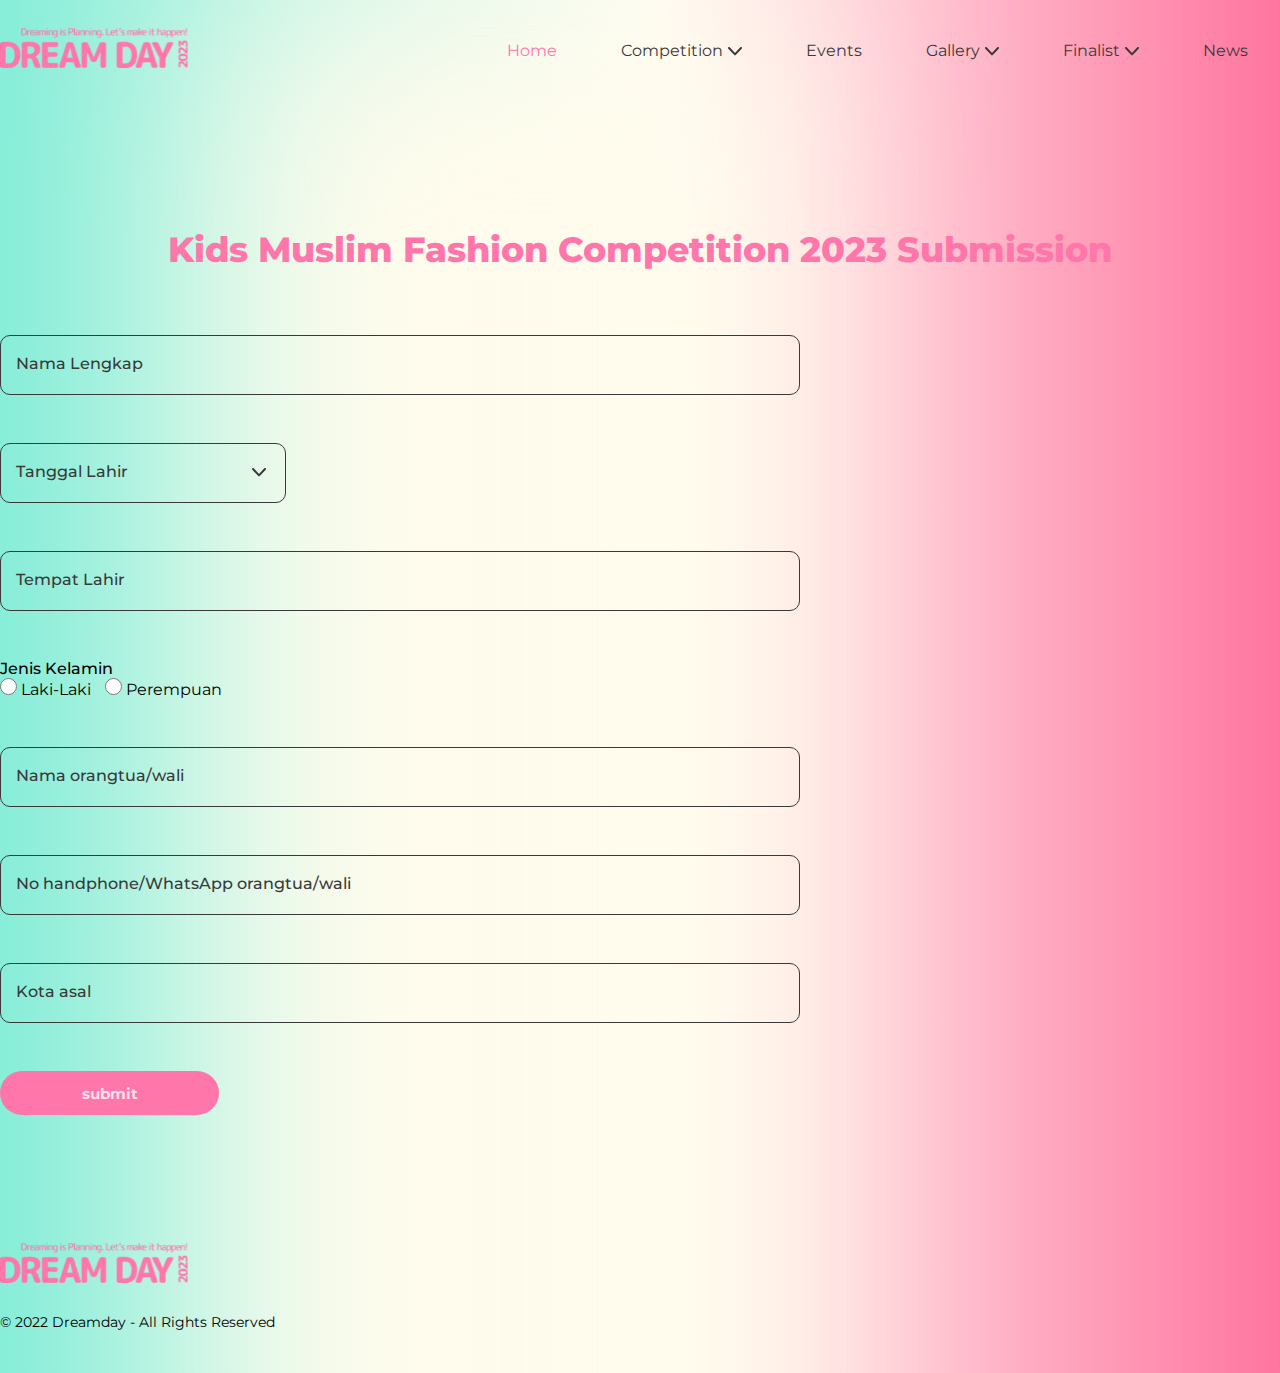
<file: kids-muslim-form.html>
<!DOCTYPE html>
<html lang="en">
  <head>
    <meta charset="UTF-8" />
    <meta http-equiv="X-UA-Compatible" content="IE=edge" />
    <meta name="viewport" content="width=device-width, initial-scale=1.0" />
    <link rel="stylesheet" href="style/style.css" />

    <link
      href="https://cdn.jsdelivr.net/npm/bootstrap@5.2.3/dist/css/bootstrap.min.css"
      rel="stylesheet"
      integrity="sha384-rbsA2VBKQhggwzxH7pPCaAqO46MgnOM80zW1RWuH61DGLwZJEdK2Kadq2F9CUG65"
      crossorigin="anonymous"
    />

    <link rel="preconnect" href="https://fonts.googleapis.com" />
    <link rel="preconnect" href="https://fonts.gstatic.com" crossorigin />
    <link
      href="https://fonts.googleapis.com/css2?family=Montserrat:wght@500&display=swap"
      rel="stylesheet"
    />

    <title>Kids Muslim Fashion Competition 2023 Submission</title>
  </head>
  <body>
    <div class="bg-overlay">
      <!-------------------------Start of Nav----------------------------------------->
      <header>
        <nav class="container nav">
          <a href="index.html" class="white-logo"
            ><img class="logo-desktop" src="./assets/logo.svg" alt=""
          /></a>

          <div>
            <ul class="nav-item">
              <a href="index.html"
                ><img class="logo-mobile" src="./assets/logo-mobile.svg" alt=""
              /></a>
              <li class="nav-links">
                <a href="index.html" class="selected">Home</a>
              </li>
              <li class="nav-links dropdown">
                <a href="index.html#competition" class="collapsible-nav-links"
                  >Competition
                </a>
                <ul class="dropdown-content">
                  <li class="nav-links">
                    <a href="index.html#join">How to</a>
                  </li>
                  <li class="nav-links">
                    <a href="index.html#rundown">Rundown</a>
                  </li>
                  <li class="nav-links">
                    <a href="index.html#timeline">Timeline</a>
                  </li>
                  <li class="nav-links">
                    <a href="index.html#prize">Prize</a>
                  </li>
                </ul>
              </li>
              <li class="nav-links"><a href="#">Events</a></li>

              <li class="nav-links dropdown">
                <a href="#" class="collapsible-nav-links">Gallery </a>
                <ul class="dropdown-content">
                  <li class="nav-links"><a href="#">How to</a></li>
                  <li class="nav-links"><a href="#">Rundown</a></li>
                  <li class="nav-links"><a href="#">Timeline</a></li>
                  <li class="nav-links"><a href="#">Prize</a></li>
                </ul>
              </li>

              <li class="nav-links dropdown">
                <a href="#" class="collapsible-nav-links">Finalist </a>
                <ul class="dropdown-content">
                  <li class="nav-links"><a href="#">How to</a></li>
                  <li class="nav-links"><a href="#">Rundown</a></li>
                  <li class="nav-links"><a href="#">Timeline</a></li>
                  <li class="nav-links"><a href="#">Prize</a></li>
                </ul>
              </li>

              <li class="nav-links"><a href="#">News</a></li>
            </ul>
            <div class="burger-menu">
              <div class="line1"></div>
              <div class="line2"></div>
              <div class="line3"></div>
            </div>
          </div>
        </nav>
      </header>
      <main class="container">
        <!-------------------------Start of form submission---------------------------------------->
        <h1 class="title">Kids Muslim Fashion Competition 2023 Submission</h1>
        <form action="" class="container text-center" style="max-width: 800px">
          <div class="name-holder">
            <input
              class="name-input"
              type="text"
              name="fullName"
              id="fullName"
              required
            />
            <label class="name-label" for="fullName">Nama Lengkap</label>
          </div>

          <div class="date-holder">
            <input class="birthday-input" id="birthday"" type="text"
            name="birthday" onfocus="(this.type = 'date')"
            onblur="if(!this.value) this.type='text'" required />
            <label class="birthday-label" for="birthday">Tanggal Lahir</label>
          </div>

          <div class="birthplace-holder">
            <input
              class="birthplace-input"
              type="address"
              name="birthplace"
              id="birthplace"
              required
            />
            <label class="birthplace-label" for="birthplace"
              >Tempat Lahir</label
            >
          </div>

          <div class="gender-holder">
            <p>Jenis Kelamin</p>
            <div class="gender-radio">
              <input
                class="gender-input"
                type="radio"
                name="gender"
                id="gender"
                value="boy"
              />
              <label class="gender-label" for="gender">Laki-Laki</label>

              <input
                class="gender-input"
                type="radio"
                name="gender"
                id="gender"
                value="girl"
              />
              <label class="gender-label" for="gender">Perempuan</label>
            </div>
          </div>

          <div class="parent-holder">
            <input
              class="parent-input"
              type="text"
              name="parent"
              id="parent"
              required
            />
            <label class="parent-label" for="parent">Nama orangtua/wali</label>
          </div>

          <div class="number-holder">
            <input
              class="number-input"
              type="number"
              name="number"
              id="number"
              required
            />
            <label class="number-label" for="number"
              >No handphone/WhatsApp orangtua/wali</label
            >
          </div>

          <div class="origin-address-holder">
            <input
              class="origin-address-input"
              type="address"
              name="originAddress"
              id="originAddress"
              required
            />
            <label class="origin-address-label" for="originAddress"
              >Kota asal</label
            >
          </div>

          <input type="button" value="submit" class="form-btn" />
        </form>
      </main>
      <!-------------------------Start of footer section----------------------------------------->
      <footer class="container footer text-center">
        <img src="./assets/logo.svg" alt="Dream Day Logo" />
        <p>© 2022 Dreamday - All Rights Reserved</p>
      </footer>
    </div>

    <!--JS app-->
    <script src="app/app.js"></script>

    <script
      src="https://cdn.jsdelivr.net/npm/bootstrap@5.2.3/dist/js/bootstrap.bundle.min.js"
      integrity="sha384-kenU1KFdBIe4zVF0s0G1M5b4hcpxyD9F7jL+jjXkk+Q2h455rYXK/7HAuoJl+0I4"
      crossorigin="anonymous"
    ></script>
  </body>
</html>
</file>
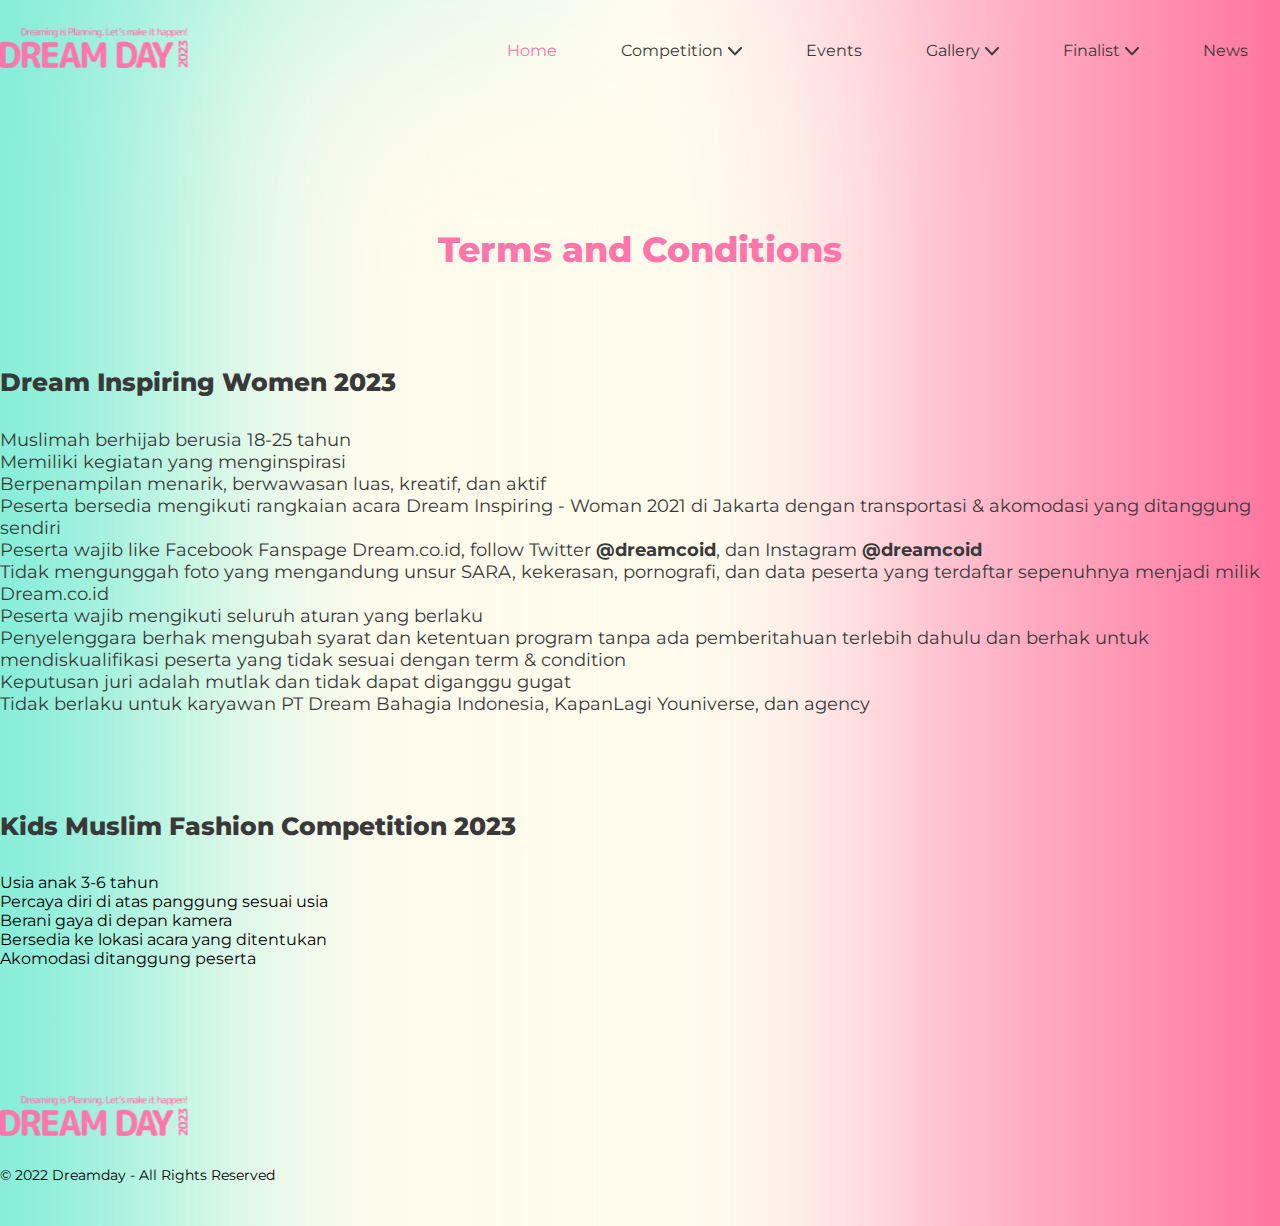
<file: terms-and-conditions.html>
<!DOCTYPE html>
<html lang="en">
  <head>
    <meta charset="UTF-8" />
    <meta http-equiv="X-UA-Compatible" content="IE=edge" />
    <meta name="viewport" content="width=device-width, initial-scale=1.0" />
    <link rel="stylesheet" href="style/style.css" />

    <link
      href="https://cdn.jsdelivr.net/npm/bootstrap@5.2.3/dist/css/bootstrap.min.css"
      rel="stylesheet"
      integrity="sha384-rbsA2VBKQhggwzxH7pPCaAqO46MgnOM80zW1RWuH61DGLwZJEdK2Kadq2F9CUG65"
      crossorigin="anonymous"
    />

    <link rel="preconnect" href="https://fonts.googleapis.com" />
    <link rel="preconnect" href="https://fonts.gstatic.com" crossorigin />
    <link
      href="https://fonts.googleapis.com/css2?family=Montserrat:wght@500&display=swap"
      rel="stylesheet"
    />

    <title>Terms and Conditions</title>
  </head>
  <body>
    <div class="bg-overlay">
      <!-------------------------Start of Nav----------------------------------------->
      <header>
        <nav class="container nav">
          <a href="index.html" class="white-logo"
            ><img class="logo-desktop" src="assets/logo.svg" alt=""
          /></a>

          <div>
            <ul class="nav-item">
              <a href="index.html"
                ><img class="logo-mobile" src="assets/logo-mobile.svg" alt=""
              /></a>
              <li class="nav-links">
                <a href="index.html" class="selected">Home</a>
              </li>
              <li class="nav-links dropdown">
                <a href="index.html#competition" class="collapsible-nav-links"
                  >Competition
                </a>
                <ul class="dropdown-content">
                  <li class="nav-links">
                    <a href="index.html#join">How to</a>
                  </li>
                  <li class="nav-links">
                    <a href="index.html#rundown">Rundown</a>
                  </li>
                  <li class="nav-links">
                    <a href="index.html#timeline">Timeline</a>
                  </li>
                  <li class="nav-links">
                    <a href="index.html#prize">Prize</a>
                  </li>
                </ul>
              </li>
              <li class="nav-links"><a href="#">Events</a></li>

              <li class="nav-links dropdown">
                <a href="#" class="collapsible-nav-links">Gallery </a>
                <ul class="dropdown-content">
                  <li class="nav-links"><a href="#">How to</a></li>
                  <li class="nav-links"><a href="#">Rundown</a></li>
                  <li class="nav-links"><a href="#">Timeline</a></li>
                  <li class="nav-links"><a href="#">Prize</a></li>
                </ul>
              </li>

              <li class="nav-links dropdown">
                <a href="#" class="collapsible-nav-links">Finalist </a>
                <ul class="dropdown-content">
                  <li class="nav-links"><a href="#">How to</a></li>
                  <li class="nav-links"><a href="#">Rundown</a></li>
                  <li class="nav-links"><a href="#">Timeline</a></li>
                  <li class="nav-links"><a href="#">Prize</a></li>
                </ul>
              </li>

              <li class="nav-links"><a href="#">News</a></li>
            </ul>
            <div class="burger-menu">
              <div class="line1"></div>
              <div class="line2"></div>
              <div class="line3"></div>
            </div>
          </div>
        </nav>
      </header>
      <main class="container">
        <!-------------------------Terms and Conditions--------------------------------------->
        <h1 class="title">Terms and Conditions</h1>
        <section class="container terms-conditions">
          <h2 class="title-terms-conditions">Dream Inspiring Women 2023</h2>
          <ul>
            <li><p>Muslimah berhijab berusia 18-25 tahun</p></li>
          </ul>

          <ul>
            <li><p>Memiliki kegiatan yang menginspirasi</p></li>
          </ul>

          <ul>
            <li>
              <p>Berpenampilan menarik, berwawasan luas, kreatif, dan aktif</p>
            </li>
          </ul>

          <ul>
            <li>
              <p>
                Peserta bersedia mengikuti rangkaian acara Dream Inspiring -
                Woman 2021 di Jakarta dengan transportasi & akomodasi yang
                ditanggung sendiri
              </p>
            </li>
          </ul>

          <ul>
            <li>
              <p>
                Peserta wajib like Facebook Fanspage Dream.co.id, follow Twitter
                <span>@dreamcoid</span>, dan Instagram <span>@dreamcoid</span>
              </p>
            </li>
          </ul>

          <ul>
            <li>
              <p>
                Tidak mengunggah foto yang mengandung unsur SARA, kekerasan,
                pornografi, dan data peserta yang terdaftar sepenuhnya menjadi
                milik Dream.co.id
              </p>
            </li>
          </ul>

          <ul>
            <li>
              <p>Peserta wajib mengikuti seluruh aturan yang berlaku</p>
            </li>
          </ul>

          <ul>
            <li>
              <p>
                Penyelenggara berhak mengubah syarat dan ketentuan program tanpa
                ada pemberitahuan terlebih dahulu dan berhak untuk
                mendiskualifikasi peserta yang tidak sesuai dengan term &
                condition
              </p>
            </li>
          </ul>

          <ul>
            <li>
              <p>Keputusan juri adalah mutlak dan tidak dapat diganggu gugat</p>
            </li>
          </ul>

          <ul>
            <li>
              <p>
                Tidak berlaku untuk karyawan PT Dream Bahagia Indonesia,
                KapanLagi Youniverse, dan agency
              </p>
            </li>
          </ul>
        </section>

        <section class="container">
          <h2 class="title-terms-conditions">
            Kids Muslim Fashion Competition 2023
          </h2>

          <ul>
            <li>
              <p>Usia anak 3-6 tahun</p>
            </li>
          </ul>

          <ul>
            <li>
              <p>Percaya diri di atas panggung sesuai usia</p>
            </li>
          </ul>

          <ul>
            <li>
              <p>Berani gaya di depan kamera</p>
            </li>
          </ul>

          <ul>
            <li>
              <p>Bersedia ke lokasi acara yang ditentukan</p>
            </li>
          </ul>

          <ul>
            <li>
              <p>Akomodasi ditanggung peserta</p>
            </li>
          </ul>
        </section>
      </main>
      <!-------------------------Start of footer section----------------------------------------->
      <footer class="container footer text-center">
        <img src="/assets/logo.svg" alt="Dream Day Logo" />
        <p>© 2022 Dreamday - All Rights Reserved</p>
      </footer>
    </div>

    <!--JS app-->
    <script src="app/app.js"></script>

    <script
      src="https://cdn.jsdelivr.net/npm/bootstrap@5.2.3/dist/js/bootstrap.bundle.min.js"
      integrity="sha384-kenU1KFdBIe4zVF0s0G1M5b4hcpxyD9F7jL+jjXkk+Q2h455rYXK/7HAuoJl+0I4"
      crossorigin="anonymous"
    ></script>
  </body>
</html>
</file>
<file: style/style.css>
* {
  margin: 0;
  padding: 0;
  box-sizing: border-box;
  font-family: "Montserrat", sans-serif;
}

.change-nav {
  background-color: #ff76aa;
  width: 100vw;
  position: fixed;
  top: 0;
  z-index: 10000;
  transition: all 0.5s ease-in-out;
}
.change-nav .nav {
  height: 56px;
}
.change-nav .nav a {
  color: rgba(255, 255, 255, 0.8);
}
.change-nav .nav a:hover {
  color: rgba(255, 255, 255, 0.8);
}
.change-nav .nav .collapsible-nav-links:after {
  content: url(../assets/arrow-down-white.svg);
}
.change-nav .nav .navActive:after {
  content: url(../assets/arrow-up-white.svg);
}
.change-nav .nav .selected {
  color: #393939;
}
.change-nav .nav .dropdown-content .nav-links a {
  color: #393939;
}
.change-nav .logo-desktop {
  display: none;
}
.change-nav .white-logo {
  width: 132px;
  height: 28px;
  margin-left: 1rem;
  background-image: url(../assets/logo-mobile.svg);
  background-repeat: no-repeat;
  background-size: auto;
}

.nav {
  background-color: transparent;
  height: 100px;
  display: flex;
  justify-content: space-between;
  align-items: center;
  transition: all 0.5s ease;
  /*  Drop down  */
}
.nav .nav-item {
  display: flex;
  justify-content: center;
  align-items: center;
  margin-bottom: 0;
}
.nav .nav-item .nav-links {
  list-style-type: none;
  padding-right: 2rem;
  padding-left: 2rem;
}
.nav .logo-mobile {
  display: none;
}
.nav a {
  text-decoration: none;
  color: #393939;
  display: block;
}
.nav a:hover {
  color: #ff76aa;
}
.nav .selected {
  color: #ff76aa;
}
.nav .dropdown {
  position: relative;
}
.nav .dropdown:hover .dropdown-content {
  display: block;
}
.nav .collapsible-nav-links:after {
  content: url(../assets/icon-down.svg);
  color: #393939;
  font-weight: 500;
  float: right;
  margin-left: 5px;
}
.nav .navActive:after {
  content: url(../assets/icon-up.svg);
}
.nav .dropdown-content {
  background: rgba(255, 255, 255, 0.8);
  border-radius: 5px;
  flex-direction: column;
  display: none;
  position: absolute;
  width: 118px;
  height: 130px;
  padding-left: 0%;
  padding-top: 10px;
  z-index: 999;
  line-height: 30px;
  transition: all ease-in-out;
}
.nav .dropdown-content .nav-links {
  padding-left: 10px;
  width: 100%;
  width: 100%;
}
.nav .dropdown-content:hover {
  display: flex;
}
.nav .dropdown-content:hover .nav-links {
  align-self: baseline;
  width: 100%;
  row-gap: 10px;
  display: block;
}
.nav .dropdown-content:hover .nav-links:hover {
  background-color: #ff76aa;
  color: rgba(255, 255, 255, 0.8);
  cursor: pointer;
}
.nav .dropdown-content:hover a {
  display: block;
}
.nav .dropdown-content:hover a:hover {
  background-color: #ff76aa;
  color: rgba(255, 255, 255, 0.8);
}
.nav .burger-menu {
  display: none;
  flex-direction: column;
  justify-content: center;
  align-items: flex-end;
}
.nav .burger-menu .line1 {
  width: 23px;
  height: 2px;
  background-color: #ff76aa;
  margin: 2px 0px;
}
.nav .burger-menu .line2 {
  width: 15px;
  height: 2px;
  background-color: #ff76aa;
  margin: 2px 0px;
}
.nav .burger-menu .line3 {
  width: 23px;
  height: 2px;
  background-color: #ff76aa;
  margin: 2px 0px;
}

@media screen and (max-width: 1000px) {
  body {
    overflow-x: hidden;
  }
  .change-nav .burger-menu .line1 {
    background-color: rgba(255, 255, 255, 0.8);
  }
  .change-nav .burger-menu .line2 {
    background-color: rgba(255, 255, 255, 0.8);
  }
  .change-nav .burger-menu .line3 {
    background-color: rgba(255, 255, 255, 0.8);
  }
  .nav {
    height: 80px;
    overflow: hidden !important;
    transition: all 0.4s ease;
  }
  .nav .logo-desktop {
    padding-left: 1rem;
    width: 129px;
    height: 28px;
  }
  .nav .logo-mobile {
    display: block;
    position: absolute;
    top: 1.5rem;
    left: 6%;
    width: 129px;
    height: 28px;
  }
  .nav .nav-item {
    position: absolute;
    right: 0px;
    top: 0px;
    height: 100vh;
    width: 100vw;
    background: #ff76aa;
    display: flex;
    flex-direction: column;
    overflow: hidden !important;
    transform: translate(100%);
  }
  .nav .nav-links a {
    color: rgba(255, 255, 255, 0.8);
    font-size: 25px;
    text-transform: uppercase;
  }
  .nav .collapsible-nav-links:after {
    content: url(../assets/arrow-down-white.svg);
    color: #393939;
    font-weight: 500;
    float: right;
    margin-left: 5px;
  }
  .nav .navActive:after {
    content: url(../assets/arrow-up-white.svg);
  }
  .nav .dropdown-content {
    position: relative;
    background-color: #ff76aa;
    font-size: 22px;
    width: 100%;
    height: 100%;
    justify-content: center;
    align-items: center;
  }
  .nav .dropdown-content .nav-links {
    margin-top: 15px;
    margin-bottom: 15px;
  }
  .nav .dropdown-content .nav-links a {
    text-align: center;
  }
  .nav .nav-active {
    transform: translate(0%);
  }
  .nav .selected {
    color: #393939;
  }
  .nav .burger-menu {
    display: flex;
    position: -webkit-sticky;
    position: sticky;
    cursor: pointer;
  }
  .nav .toggle .line1 {
    transform: rotate(-45deg) translate(-6px, 3px);
    background-color: rgba(255, 255, 255, 0.8);
    width: 18px;
    height: 2px;
  }
  .nav .toggle .line2 {
    opacity: 0;
  }
  .nav .toggle .line3 {
    transform: rotate(45deg) translate(-6px, -3px);
    background-color: rgba(255, 255, 255, 0.8);
    width: 18px;
    height: 2px;
  }
}
/*  Slideshow button */
.custom-btn {
  background-color: #ff76aa;
  color: rgba(255, 255, 255, 0.8);
  text-align: center;
  text-decoration: none;
  display: inline-block;
  border: none;
  border-radius: 25px;
  width: 169px;
  height: 50px;
  padding-top: 10px;
  font-weight: 700;
  font-size: 18px;
  outline: none;
  transition: all 0.3s ease;
}

.custom-btn:hover {
  background-color: #ffb5d8;
  color: #393939;
}

@media screen and (max-width: 1000px) {
  .custom-btn {
    padding-top: 6px;
    width: 139px;
    height: 38px;
    font-weight: 700;
  }
}
/*  competition button*/
.custom-btn-primary {
  background-color: #ff76aa;
  color: rgba(255, 255, 255, 0.8);
  text-align: center;
  text-decoration: none;
  display: inline-block;
  border: none;
  border-radius: 25px;
  width: 139px;
  height: 41px;
  padding-top: 9px;
  font-weight: 700;
  font-size: 15px;
  outline: none;
  transition: all 0.3s ease;
  margin-right: 1.5rem;
}

.custom-btn-primary:hover {
  background-color: #ffb5d8;
  color: #393939;
}

@media screen and (max-width: 1000px) {
  .custom-btn-primary {
    width: 181px;
    height: 37px;
    padding-top: 8px;
    margin-right: 0;
  }
}
.custom-btn-secondary {
  text-align: center;
  text-decoration: none;
  display: inline-block;
  width: 207px;
  height: 41px;
  padding-top: 9px;
  border: 1px solid #2d2f33;
  font-style: normal;
  font-weight: 600;
  font-size: 15px;
  color: #393939;
  border-radius: 100px;
  background-color: transparent;
  transition: all 0.3s ease;
}

.custom-btn-secondary:hover {
  background-color: #ffb5d8;
  border: 1px solid #ffb5d8;
  color: #393939;
  border: #ff76aa;
  outline: none;
}

@media screen and (max-width: 1000px) {
  .custom-btn-secondary {
    width: 183px;
    height: 36px;
    font-weight: 600;
    font-size: 14px;
    padding-top: 8px;
  }
}
.col-postion {
  display: flex;
  flex-direction: row-reverse;
}

.hero-content {
  margin-top: 4rem;
  display: flex;
  flex-direction: column;
  justify-content: flex-start;
  row-gap: 10px;
}
.hero-content .inspiring-women {
  margin-bottom: 15px;
  width: 332px;
  height: 193px;
}
.hero-content .hero-text {
  max-width: 363px;
}
.hero-content .kokas-logo {
  margin-bottom: 15px;
}
.hero-content .hero-date {
  padding-left: 5px;
  font-weight: 600;
}

.hero-image {
  margin-top: 2rem;
}

/* Next & previous buttons */
.prev,
.next {
  cursor: pointer;
  position: absolute;
  top: 50%;
  width: auto;
  margin-top: 50px;
  transition: 0.6s ease;
  -webkit-user-select: none;
     -moz-user-select: none;
      -ms-user-select: none;
          user-select: none;
}

/* Position the "pre button" to the left */
.prev {
  left: 3%;
  color: #ff76aa;
}

/* Position the "next button" to the right */
.next {
  color: #393939;
  right: 3%;
  border-radius: 3px 0 0 3px;
}

/* On hover, add a black background color with a little bit see-through */
.prev:hover,
.next:hover {
  background-color: #ffb5d8;
  border-radius: 100px;
}

.dots {
  text-align: center;
  margin-top: 3rem;
}

.dot {
  cursor: pointer;
  height: 10px;
  width: 10px;
  margin: 0 2px;
  background: #ffb5d8;
  border-radius: 50%;
  display: inline-block;
  transition: background-color 0.6s ease;
}

.activeDot,
.dot:hover {
  background-color: #ff76aa;
  width: 30px;
  border-radius: 100px;
}

/* Fading animation */
.fadeAnimation {
  -webkit-animation-name: fade;
          animation-name: fade;
  -webkit-animation-duration: 1.5s;
          animation-duration: 1.5s;
}

@-webkit-keyframes fadeAnimation {
  from {
    opacity: 0.4;
  }
  to {
    opacity: 1;
  }
}

@keyframes fadeAnimation {
  from {
    opacity: 0.4;
  }
  to {
    opacity: 1;
  }
}
/*  Mobile view */
@media screen and (max-width: 1000px) {
  .col-postion {
    display: flex;
    flex-direction: column;
  }
  .hero-image {
    width: 100%;
    height: 100%;
    min-height: 288px !important;
    margin: 0px auto;
    padding: 0px 10px;
    display: flex;
    justify-content: center;
    align-items: center;
  }
  .hero-content {
    justify-content: center;
    align-items: center;
    margin-top: -1.5rem;
    row-gap: 0px;
  }
  .hero-content .inspiring-women {
    width: 168px;
    height: 98px;
    z-index: 99;
    margin-bottom: 0px;
  }
  .hero-content .hero-text {
    display: none;
  }
  .prev,
.next {
    display: none;
  }
  .dots {
    text-align: center;
    margin-top: 1.5rem;
  }
  .dot {
    width: 5px;
    height: 5px;
  }
  .activeDot,
.dot:hover {
    width: 14.29px;
    height: 5px;
  }
}
.about-section {
  display: flex;
  flex-direction: row-reverse;
  margin: 8rem auto;
}

.about-title {
  font-size: 35px;
  font-style: normal;
  font-weight: 800;
  color: #ff75a0;
  margin-bottom: 2rem;
}

.about-para {
  color: #393939;
  font-style: normal;
  font-weight: 400;
  font-size: 15px;
  line-height: 22px;
  margin-bottom: 2rem;
}

.collapse-card-about {
  background-color: transparent;
}

.collapse-border {
  border: 1px solid #2d2f33;
  box-shadow: 0px 7px 17px rgba(245, 67, 124, 0.2);
  border-radius: 15px;
  margin: 1rem 0px;
}

.collapse-border:first-child {
  background-color: #ffb5d8;
  border: 1px solid #b77a97;
}

.collapsible {
  background-color: transparent;
  color: #393939;
  padding: 18px 18px 8px 18px;
  width: 100%;
  border: none;
  text-align: left;
  outline: none;
  font-size: 15px;
  font-weight: 600;
}

.content-about {
  padding: 0 18px;
  overflow: hidden;
  background-color: transparent;
  font-style: normal;
  font-weight: 500;
  font-size: 15px;
  line-height: 21px;
}

.about-section-img {
  width: 100%;
  height: 100%;
  max-width: 481px;
  max-height: 552px;
}

@media screen and (max-width: 1000px) {
  .about-section {
    display: flex;
    flex-direction: column;
    margin: 5rem auto;
    padding: 0px 10px;
  }
  .about-title {
    font-style: normal;
    font-weight: 800;
    font-size: 25px;
    text-align: center;
    margin-bottom: 1rem;
  }
  .about-para {
    font-size: 14px;
    text-align: center;
    margin-bottom: 1.5rem;
  }
  .collapse-card-about {
    -moz-column-gap: 1rem;
         column-gap: 1rem;
  }
  .collapse-border {
    border: 1px solid #2d2f33;
    border-radius: 10px;
    margin: 1rem 0px;
  }
  .collapse-border:first-child {
    background-color: transparent;
    border: 1px solid #2d2f33;
  }
  .collapsible {
    background-color: transparent;
    color: #393939;
    cursor: pointer;
    padding: 18px;
    width: 100%;
    border: none;
    text-align: left;
    outline: none;
    font-size: 15px;
    font-weight: 600;
  }
  .collapsible:after {
    content: url(../assets/icon-down.svg);
    color: #393939;
    font-weight: bold;
    float: right;
    margin-left: 5px;
  }
  .aboutSectionActive:after {
    content: url(../assets/icon-up.svg);
  }
  .content-about {
    padding: 0 18px;
    max-height: 0;
    overflow: hidden;
    transition: max-height 0.2s ease-out;
    background-color: transparent;
  }
  .about-section-img {
    display: none;
  }
}
.competition-section {
  display: flex;
  flex-direction: row;
  -moz-column-gap: 3rem;
       column-gap: 3rem;
}

.competition-section:last-child {
  flex-direction: row-reverse;
  margin-top: 2rem;
}

.competition-women-img {
  width: 100%;
  height: 100%;
  min-width: 512px;
  min-height: 310px;
}

.competition-kids-img {
  width: 100%;
  height: 100%;
  min-width: 446px;
  min-height: 294px;
}

.sub-title-competition {
  font-style: normal;
  font-weight: 700;
  font-size: 17px;
  line-height: 50px;
  margin-top: 2rem;
}

.kids {
  margin-top: 5rem;
}

.competition-para {
  font-style: normal;
  font-weight: 400;
  font-size: 15px;
  line-height: 22px;
  margin-bottom: 2.5rem;
}

.competition-buttons {
  flex-direction: row;
  justify-content: flex-start;
}

@media screen and (max-width: 1000px) {
  .competition-section {
    flex-direction: column;
  }
  .competition-section:last-child {
    flex-direction: column;
    margin-top: 1rem;
  }
  .competition-women-img {
    width: 100%;
    height: 100%;
    min-width: 328.76px;
    min-height: 239px;
    margin: 0px 10px;
  }
  .sub-title-competition {
    font-style: normal;
    font-weight: 600;
    line-height: 10px;
    font-size: 15px;
    text-align: center;
    margin-top: 30px;
    margin-bottom: 15px;
  }
  .kids {
    margin-top: 30px;
  }
  .competition-para {
    font-style: normal;
    font-weight: 400;
    font-size: 15px;
    line-height: 22px;
    text-align: center;
  }
  .competition-buttons {
    display: flex;
    flex-direction: column;
    justify-content: center;
    align-items: center;
    row-gap: 1.5rem;
  }
}
.tabs {
  display: flex;
  flex-direction: row;
  justify-content: center;
  align-items: center;
  -moz-column-gap: 2rem;
       column-gap: 2rem;
  padding-left: 0;
}

.tab-item {
  list-style-type: none;
}

.tab-link {
  width: -webkit-max-content;
  width: -moz-max-content;
  width: max-content;
  height: 63px;
  padding-left: 2rem;
  padding-right: 2rem;
  font-style: normal;
  font-weight: 700;
  font-size: 16px;
  color: #393939;
  background-color: transparent;
  border: 1px solid #2d2f33;
  border-radius: 100px;
}

.active {
  background: #ff75a0;
  border: 1px solid #ff75a0;
  border-radius: 100px;
  color: rgba(255, 255, 255, 0.8);
}

.my-tab-pane {
  background-color: transparent !important;
  color: #393939 !important;
  border: none !important;
  margin-top: 5rem !important;
  margin-bottom: 5rem !important;
}

.step-cards {
  display: flex;
  flex-direction: row;
  justify-content: center;
  align-items: center;
  gap: 5rem;
}

.step-card {
  border: 1px solid #2d2f33;
  border-radius: 20px;
  position: relative;
  padding: 2rem 1rem 2rem 1rem;
}

.step-card-icon {
  position: absolute;
  left: -35px;
  top: -35px;
}

.step-card-text {
  display: flex;
  flex-direction: column;
  justify-content: center;
  align-items: center;
  text-align: center;
}
.step-card-text h6 {
  font-style: normal;
  font-weight: 700;
  font-size: 15px;
  line-height: 18px;
  color: #393939;
}
.step-card-text p {
  font-style: normal;
  font-weight: 400;
  font-size: 14px;
  line-height: 18px;
  color: #393939;
}
.step-card-text p span {
  font-weight: 700;
}
.step-card-text button {
  width: 226px;
  height: 30px;
  font-style: normal;
  font-weight: 700;
  font-size: 13px;
  line-height: 16px;
  color: rgba(255, 255, 255, 0.8);
  background-color: #ff76aa;
  border-radius: 100px;
  border: none;
  outline: none;
}
.step-card-text button:hover {
  color: #393939;
  background-color: #ffb5d8;
}

.join-start-small {
  background: url(../assets/join-star-small.svg);
  background-position: center;
  background-repeat: no-repeat;
  background-size: contain;
}

@media screen and (max-width: 1000px) {
  .tabs {
    overflow-x: auto;
    justify-content: flex-start;
    align-items: flex-start;
    padding-left: 0px;
  }
  .tab-link {
    width: -webkit-max-content;
    width: -moz-max-content;
    width: max-content;
    height: 42px;
    padding-left: 2rem;
    padding-right: 2rem;
    font-style: normal;
    font-weight: 600;
    font-size: 14px;
  }
  .step-cards {
    flex-direction: column;
  }
  .step-card-icon {
    position: absolute;
    left: 41%;
    top: -50px;
  }
  .step-card-text {
    margin-top: 1rem;
  }
}
.galeri-cards {
  display: flex;
  flex-direction: row;
  justify-content: space-between;
  overflow: hidden;
}

.galeri-card {
  background: rgba(255, 255, 255, 0.2);
  border: 1px solid #e0e0e0;
  border-radius: 10px;
  width: 328px;
  height: 408px;
}

.galeri-card-text {
  display: flex;
  flex-direction: row;
  justify-content: flex-start;
  align-items: flex-start;
}
.galeri-card-text img {
  width: 54px;
  height: 52px;
  margin: 1rem;
}
.galeri-card-text .galeri-card-title {
  margin-top: 1.5rem;
  margin-bottom: 1rem;
  display: flex;
  flex-direction: column;
  justify-content: flex-start;
  align-items: flex-start;
}
.galeri-card-text .galeri-card-title h6 {
  font-style: normal;
  font-weight: 600;
  font-size: 16px;
  line-height: 20px;
  color: #393939;
  text-align: left;
  margin-bottom: 0;
}
.galeri-card-text .galeri-card-title a {
  text-decoration: none;
  color: #393939;
  font-style: normal;
  font-weight: 400;
  font-size: 14px;
  line-height: 17px;
}
.galeri-card-text .galeri-user-video {
  cursor: pointer;
}

.galeriDots {
  text-align: center;
  margin-top: 3rem;
}

.galeriDot {
  cursor: pointer;
  height: 10px;
  width: 10px;
  margin: 0 2px;
  background: #ffb5d8;
  border-radius: 50%;
  display: inline-block;
  transition: background-color 0.6s ease;
}

.galeriActiveDot,
.galeriDot:hover {
  background-color: #ff76aa;
  width: 30px;
  border-radius: 100px;
}

.galeri-btn {
  display: flex;
  flex-direction: row;
  justify-content: center;
  align-items: center;
  margin-top: 3rem;
}

@media screen and (max-width: 1000px) {
  .galeri-cards {
    overflow-x: auto;
    overflow-y: hidden;
  }
  .galeri-card {
    width: 226px;
    height: 282px;
    margin-right: 1.5rem;
  }
  .galeri-card-title h6 {
    font-weight: 600;
    font-size: 14px;
    line-height: 17px;
  }
  .galeri-user-video {
    width: 226px;
    height: 223px;
  }
  .galeriDots {
    text-align: center;
    margin-top: 1rem;
  }
  .galeriDot {
    width: 5px;
    height: 5px;
  }
  .galeriActiveDot,
.galeriDot:hover {
    width: 14.29px;
    height: 5px;
  }
  .galeri-btn {
    margin-top: 1.5rem;
  }
}
/* To change the button style, check the howToJoin.scss */
.tab-content-width {
  max-width: 809px !important;
  margin-left: auto;
  margin-right: auto;
}

.collapse-card-rundown {
  background-color: transparent;
}

.collapse-border-rundown {
  border-top: 1px solid #ff75a0;
  border-bottom: 1px solid #ff75a0;
  padding: 1rem;
  border-collapse: collapse;
  font-style: normal;
  font-weight: 700;
  font-size: 20px;
}
.collapse-border-rundown:nth-child(2) {
  border: none;
}

.collapsible-rundown {
  background-color: transparent;
  color: #393939;
  cursor: pointer;
  padding: 18px;
  width: 100%;
  border: none;
  text-align: left;
  outline: none;
  font-weight: 700;
  font-size: 20px;
}

.collapsible-rundown:after {
  content: url(../assets/icon-down.svg);
  color: #393939;
  font-weight: bold;
  float: right;
  margin-left: 5px;
}

.rundownActive:after {
  content: url(../assets/icon-up.svg);
}

.content-rundown {
  padding: 0 18px;
  max-height: 0;
  overflow: hidden;
  transition: max-height 0.2s ease-out;
  background-color: transparent;
}

.texts-rundown {
  display: flex;
  flex-direction: row;
  justify-content: flex-start;
  align-items: flex-start;
  gap: 1.2rem;
}

.text-rundown h6 {
  font-style: normal;
  font-weight: 600;
  font-size: 16px;
  margin-top: 8px;
}
.text-rundown p {
  font-style: normal;
  font-weight: 400;
  font-size: 16px;
}

@media screen and (max-width: 1000px) {
  .collapsible-rundown {
    background-color: transparent;
    color: #393939;
    cursor: pointer;
    padding: 18px;
    width: 100%;
    border: none;
    text-align: left;
    outline: none;
    font-size: 15px;
  }
  .collapsible-rundown:after {
    content: url(../assets/icon-down.svg);
    color: #393939;
    font-weight: bold;
    float: right;
    margin-left: 5px;
  }
  .rundownActive:after {
    content: url(../assets/icon-up.svg);
  }
  .text-rundown h6 {
    font-size: 15px;
  }
  .text-rundown p {
    font-size: 14px;
  }
}
.prizes {
  display: flex;
  flex-direction: row;
  justify-content: center;
  align-items: center;
  gap: 1rem;
}

.prizes-img {
  width: auto;
  height: auto;
  min-width: 462px;
  min-height: 489px;
}

.prizes-content h5 {
  font-style: normal;
  font-weight: 700;
  font-size: 17px;
  margin-bottom: 2rem;
}

.texts-prizes {
  display: flex;
  flex-direction: row;
  justify-content: flex-start;
  align-items: flex-start;
  gap: 1.2rem;
}

.text-prizes h6 {
  font-style: normal;
  font-weight: 600;
  font-size: 16px;
  margin-top: 4px;
}
.text-prizes p {
  font-style: normal;
  font-weight: 400;
  font-size: 16px;
}

.prizesDots {
  text-align: center;
  margin-top: 3rem;
}

.prizeDot {
  cursor: pointer;
  height: 10px;
  width: 10px;
  margin: 0 2px;
  background: #ffb5d8;
  border-radius: 50%;
  display: inline-block;
  transition: background-color 0.6s ease;
}

.prizesActiveDot,
.prizeDot:hover {
  background-color: #ff76aa;
  width: 30px;
  border-radius: 100px;
}

@media screen and (max-width: 1000px) {
  .prizes {
    flex-direction: column;
  }
  .prizes-img {
    min-width: 330px;
    min-height: 314px;
  }
  .prizes-content {
    margin-left: 1.5rem;
  }
  .prizes-content h5 {
    font-weight: 700;
    font-size: 15px;
    margin-bottom: 1rem;
    margin-top: 1rem;
  }
  .text-prizes h6 {
    font-size: 15px;
    font-weight: 600;
  }
  .text-prizes p {
    font-size: 14px;
    font-weight: 400;
  }
  .prizesDots {
    text-align: center;
    margin-top: 1rem;
  }
  .prizeDot {
    width: 5px;
    height: 5px;
  }
  .prizesActiveDot,
.prizeDot:hover {
    width: 14.29px;
    height: 5px;
  }
}
.news-section {
  display: flex;
  flex-direction: row;
  justify-content: space-between;
  align-items: center;
  width: 100%;
  gap: 2rem;
  margin-bottom: 2.5vw;
  overflow: hidden;
}

.news-card {
  width: 100%;
  height: 100%;
  min-height: 366.85px;
  background: rgba(255, 255, 255, 0.2);
  border: 1px solid #e0e0e0;
  border-radius: 10px;
}

.news-card-img img {
  width: 100%;
  height: 100%;
  min-height: 188.41px;
  -o-object-fit: cover;
     object-fit: cover;
  border-radius: 10px;
}

.news-card-texts {
  display: flex;
  flex-direction: column;
  justify-content: space-between;
  align-items: flex-start;
  margin: 1rem;
  height: 100px;
}
.news-card-texts a {
  text-decoration: none;
  color: #393939;
  font-style: normal;
  font-weight: 500;
  font-size: 16px;
}
.news-card-texts a:hover {
  color: #ff76aa;
}

.news-card-btn {
  color: #ff76aa;
  font-weight: 600;
  font-size: 14px;
  text-decoration: none;
  margin: 1rem;
}
.news-card-btn:hover {
  color: #ff76aa;
}

@media screen and (max-width: 1000px) {
  .news-section {
    display: flex;
    flex-direction: column;
    justify-content: flex-start;
    align-items: flex-start;
    gap: 1rem;
    margin-bottom: 1rem;
  }
  .news-card {
    min-height: 74px;
    width: auto;
    height: 74px;
    background: none;
    border: none;
    border-radius: 0;
    display: flex;
    flex-direction: row;
    justify-content: flex-start;
    align-items: center;
    margin-right: 0;
  }
  .news-card-img img {
    width: 147px;
    height: 74px;
    min-height: -webkit-fit-content;
    min-height: -moz-fit-content;
    min-height: fit-content;
  }
  .news-card-texts {
    width: 100%;
    height: 74px;
    display: flex;
    flex-direction: row;
    justify-content: flex-start;
    align-items: center;
    margin: 0rem 0rem 0rem 1rem;
  }
  .news-card-texts a {
    font-weight: 400;
    font-size: 14px;
  }
  .news-card-btn {
    display: none;
    margin-top: 0%;
  }
}
.footer {
  margin-top: 8rem;
  margin-bottom: 1rem;
}
.footer img {
  width: 188px;
  height: 40px;
}
.footer p {
  font-weight: 400;
  font-size: 14px;
  line-height: 70px;
}

@media screen and (max-width: 1000px) {
  .footer {
    margin-top: 4rem;
    margin-bottom: 1rem;
  }
  .footer img {
    width: 106px;
    height: 23px;
  }
  .footer p {
    font-weight: 400;
    font-size: 14px;
  }
}
.name-holder {
  position: relative;
  margin-bottom: 3rem;
}

.name-input {
  width: 100%;
  min-width: 250px;
  height: 60px;
  background-color: transparent;
  border: 1px solid #393939;
  border-radius: 10px;
  outline: none;
  font-style: normal;
  font-weight: 500;
  font-size: 16px;
  padding-left: 1rem;
  margin-left: auto;
  margin-right: auto;
  transition: all 0.3s linear;
}

.name-label {
  position: absolute;
  left: 1rem;
  top: 1.2rem;
  font-style: normal;
  font-weight: 500;
  font-size: 16px;
  color: #393939;
  cursor: text;
  transition: all 0.3s linear;
}

.name-input:focus + .name-label,
.name-input:valid + .name-label {
  font-weight: 500;
  font-size: 14px;
  top: -13px;
  padding: 3px 5px;
  background-color: rgb(255, 251, 236);
  border-radius: 5px;
  pointer-events: none;
}

.date-holder {
  position: relative;
  margin-bottom: 3rem;
  text-align: left !important;
}

.birthday-input {
  width: 286px;
  height: 60px;
  background-color: transparent;
  border: 1px solid #393939;
  border-radius: 10px;
  outline: none;
  font-style: normal;
  font-weight: 500;
  font-size: 16px;
  padding-left: 1rem;
  padding-right: 1rem;
  margin-left: auto;
  margin-right: auto;
  transition: all 0.3s linear;
}

.birthday-label {
  width: 250px;
  position: absolute;
  left: 1rem;
  top: 1.2rem;
  font-style: normal;
  font-weight: 500;
  font-size: 16px;
  color: #393939;
  cursor: text;
  transition: all 0.3s linear;
}

.birthday-label:after {
  content: url(../assets/icon-down.svg);
  float: right;
  margin-left: 5px;
}

.birthday-input:focus + .birthday-label,
.birthday-input:valid + .birthday-label {
  font-weight: 500;
  font-size: 14px;
  top: -13px;
  padding: 3px 5px;
  background-color: rgb(255, 251, 236);
  border-radius: 5px;
  pointer-events: none;
}

.birthday-input:focus + .birthday-label {
  width: 110px;
}

.birthday-input:focus + .birthday-label:after {
  content: none;
}

.birthplace-holder {
  position: relative;
  margin-bottom: 3rem;
}

.birthplace-input {
  width: 100%;
  min-width: 250px;
  height: 60px;
  background-color: transparent;
  border: 1px solid #393939;
  border-radius: 10px;
  outline: none;
  font-style: normal;
  font-weight: 500;
  font-size: 16px;
  padding-left: 1rem;
  margin-left: auto;
  margin-right: auto;
  transition: all 0.3s linear;
}

.birthplace-label {
  position: absolute;
  left: 1rem;
  top: 1.2rem;
  font-style: normal;
  font-weight: 500;
  font-size: 16px;
  color: #393939;
  cursor: text;
  transition: all 0.3s linear;
}

.birthplace-input:focus + .birthplace-label,
.birthplace-input:valid + .birthplace-label {
  font-weight: 500;
  font-size: 14px;
  top: -13px;
  padding: 3px 5px;
  background-color: rgb(255, 251, 236);
  border-radius: 5px;
  pointer-events: none;
}

.email-holder {
  position: relative;
  margin-bottom: 3rem;
}

.email-input {
  width: 100%;
  min-width: 250px;
  height: 60px;
  background-color: transparent;
  border: 1px solid #393939;
  border-radius: 10px;
  outline: none;
  font-style: normal;
  font-weight: 500;
  font-size: 16px;
  padding-left: 1rem;
  margin-left: auto;
  margin-right: auto;
  transition: all 0.3s linear;
}

.email-label {
  position: absolute;
  left: 1rem;
  top: 1.2rem;
  font-style: normal;
  font-weight: 500;
  font-size: 16px;
  color: #393939;
  cursor: text;
  transition: all 0.3s linear;
}

.email-input:focus + .email-label,
.email-input:valid + .email-label {
  font-weight: 500;
  font-size: 14px;
  top: -13px;
  padding: 3px 5px;
  background-color: rgb(255, 251, 236);
  border-radius: 5px;
  pointer-events: none;
}

.address-holder {
  position: relative;
  margin-bottom: 3rem;
}

.address-input {
  width: 100%;
  min-width: 250px;
  height: 60px;
  background-color: transparent;
  border: 1px solid #393939;
  border-radius: 10px;
  outline: none;
  font-style: normal;
  font-weight: 500;
  font-size: 16px;
  padding-left: 1rem;
  margin-left: auto;
  margin-right: auto;
  transition: all 0.3s linear;
}

.address-label {
  position: absolute;
  left: 1rem;
  top: 1.2rem;
  font-style: normal;
  font-weight: 500;
  font-size: 16px;
  color: #393939;
  cursor: text;
  transition: all 0.3s linear;
}

.address-input:focus + .address-label,
.address-input:valid + .address-label {
  font-weight: 500;
  font-size: 14px;
  top: -13px;
  padding: 3px 5px;
  background-color: rgb(255, 251, 236);
  border-radius: 5px;
  pointer-events: none;
}

.number-holder {
  position: relative;
  margin-bottom: 3rem;
}

.number-input {
  width: 100%;
  min-width: 250px;
  height: 60px;
  background-color: transparent;
  border: 1px solid #393939;
  border-radius: 10px;
  outline: none;
  font-style: normal;
  font-weight: 500;
  font-size: 16px;
  padding-left: 1rem;
  margin-left: auto;
  margin-right: auto;
  transition: all 0.3s linear;
}

.number-label {
  position: absolute;
  left: 1rem;
  top: 1.2rem;
  font-style: normal;
  font-weight: 500;
  font-size: 16px;
  color: #393939;
  cursor: text;
  transition: all 0.3s linear;
}

.number-input:focus + .number-label,
.number-input:valid + .number-label {
  font-weight: 500;
  font-size: 14px;
  top: -13px;
  padding: 3px 5px;
  background-color: rgb(255, 251, 236);
  border-radius: 5px;
  pointer-events: none;
}

.cecilia-holder {
  position: relative;
  margin-bottom: 3rem;
}

.cecilia-input {
  display: none;
}

.cecilia-label {
  width: 100%;
  min-width: 250px;
  height: 139px;
  background-color: transparent;
  border: 1px solid #393939;
  border-radius: 10px;
  outline: none;
  cursor: pointer;
  background: url(../assets/file-uplod.svg);
  background-repeat: no-repeat;
  background-position: center;
  text-align: center;
  display: flex;
  justify-content: center;
  align-items: center;
  padding-top: 4rem;
}

.closeup-holder {
  position: relative;
  margin-bottom: 3rem;
}

.closeup-input {
  display: none;
}

.closeup-label {
  width: 100%;
  min-width: 250px;
  height: 139px;
  background-color: transparent;
  border: 1px solid #393939;
  border-radius: 10px;
  outline: none;
  cursor: pointer;
  background: url(../assets/file-uplod.svg);
  background-repeat: no-repeat;
  background-position: center;
  text-align: center;
  display: flex;
  justify-content: center;
  align-items: center;
  padding-top: 4rem;
}

.facebook-holder {
  position: relative;
  margin-bottom: 3rem;
}

.facebook-input {
  width: 100%;
  min-width: 250px;
  height: 60px;
  background-color: transparent;
  border: 1px solid #393939;
  border-radius: 10px;
  outline: none;
  font-style: normal;
  font-weight: 500;
  font-size: 16px;
  padding-left: 1rem;
  margin-left: auto;
  margin-right: auto;
  transition: all 0.3s linear;
}

.facebook-label {
  position: absolute;
  left: 1rem;
  top: 1.2rem;
  font-style: normal;
  font-weight: 500;
  font-size: 16px;
  color: #393939;
  cursor: text;
  transition: all 0.3s linear;
}

.facebook-input:focus + .facebook-label {
  font-weight: 500;
  font-size: 14px;
  top: -13px;
  padding: 3px 5px;
  background-color: rgb(255, 251, 236);
  border-radius: 5px;
  pointer-events: none;
}

.instagram-holder {
  position: relative;
  margin-bottom: 3rem;
}

.instagram-input {
  width: 100%;
  min-width: 250px;
  height: 60px;
  background-color: transparent;
  border: 1px solid #393939;
  border-radius: 10px;
  outline: none;
  font-style: normal;
  font-weight: 500;
  font-size: 16px;
  padding-left: 1rem;
  margin-left: auto;
  margin-right: auto;
  transition: all 0.3s linear;
}

.instagram-label {
  position: absolute;
  left: 1rem;
  top: 1.2rem;
  font-style: normal;
  font-weight: 500;
  font-size: 16px;
  color: #393939;
  cursor: text;
  transition: all 0.3s linear;
}

.instagram-input:focus + .instagram-label {
  font-weight: 500;
  font-size: 14px;
  top: -13px;
  padding: 3px 5px;
  background-color: rgb(255, 251, 236);
  border-radius: 5px;
  pointer-events: none;
}

.twitter-holder {
  position: relative;
  margin-bottom: 3rem;
}

.twitter-input {
  width: 100%;
  min-width: 250px;
  height: 60px;
  background-color: transparent;
  border: 1px solid #393939;
  border-radius: 10px;
  outline: none;
  font-style: normal;
  font-weight: 500;
  font-size: 16px;
  padding-left: 1rem;
  margin-left: auto;
  margin-right: auto;
  transition: all 0.3s linear;
}

.twitter-label {
  position: absolute;
  left: 1rem;
  top: 1.2rem;
  font-style: normal;
  font-weight: 500;
  font-size: 16px;
  color: #393939;
  cursor: text;
  transition: all 0.3s linear;
}

.twitter-input:focus + .twitter-label {
  font-weight: 500;
  font-size: 14px;
  top: -13px;
  padding: 3px 5px;
  background-color: rgb(255, 251, 236);
  border-radius: 5px;
  pointer-events: none;
}

.tiktok-holder {
  position: relative;
  margin-bottom: 3rem;
}

.tiktok-input {
  width: 100%;
  min-width: 250px;
  height: 60px;
  background-color: transparent;
  border: 1px solid #393939;
  border-radius: 10px;
  outline: none;
  font-style: normal;
  font-weight: 500;
  font-size: 16px;
  padding-left: 1rem;
  margin-left: auto;
  margin-right: auto;
  transition: all 0.3s linear;
}

.tiktok-label {
  position: absolute;
  left: 1rem;
  top: 1.2rem;
  font-style: normal;
  font-weight: 500;
  font-size: 16px;
  color: #393939;
  cursor: text;
  transition: all 0.3s linear;
}

.tiktok-input:focus + .tiktok-label {
  font-weight: 500;
  font-size: 14px;
  top: -13px;
  padding: 3px 5px;
  background-color: rgb(255, 251, 236);
  border-radius: 5px;
  pointer-events: none;
}

.form-btn {
  width: 219px;
  height: 44px;
  background: #ff76aa;
  color: rgba(255, 255, 255, 0.8);
  border-radius: 100px;
  border: none;
  outline: none;
  font-style: normal;
  font-weight: 700;
  font-size: 15px;
}
.form-btn:hover {
  background-color: #ffb5d8;
  color: #393939;
}

@media screen and (max-width: 1000px) {
  .form-btn {
    width: 181px;
    height: 37px;
    font-weight: 700;
    font-size: 14px;
  }
}
.gender-holder {
  margin-bottom: 3rem;
}
.gender-holder p {
  font-style: normal;
  font-weight: 500;
  font-size: 16px;
  text-align: left;
}

.gender-radio {
  text-align: left;
}

.gender-input {
  text-align: left;
  width: 17px;
  height: 17px;
  accent-color: #ff76aa;
}

.gender-label {
  margin-right: 10px;
}

.parent-holder {
  position: relative;
  margin-bottom: 3rem;
}

.parent-input {
  width: 100%;
  min-width: 250px;
  height: 60px;
  background-color: transparent;
  border: 1px solid #393939;
  border-radius: 10px;
  outline: none;
  font-style: normal;
  font-weight: 500;
  font-size: 16px;
  padding-left: 1rem;
  margin-left: auto;
  margin-right: auto;
  transition: all 0.3s linear;
}

.parent-label {
  position: absolute;
  left: 1rem;
  top: 1.2rem;
  font-style: normal;
  font-weight: 500;
  font-size: 16px;
  color: #393939;
  cursor: text;
  transition: all 0.3s linear;
}

.parent-input:focus + .parent-label,
.parent-input:valid + .parent-label {
  font-weight: 500;
  font-size: 14px;
  top: -13px;
  padding: 3px 5px;
  background-color: rgb(255, 251, 236);
  border-radius: 5px;
  pointer-events: none;
}

.origin-address-holder {
  position: relative;
  margin-bottom: 3rem;
}

.origin-address-input {
  width: 100%;
  min-width: 250px;
  height: 60px;
  background-color: transparent;
  border: 1px solid #393939;
  border-radius: 10px;
  outline: none;
  font-style: normal;
  font-weight: 500;
  font-size: 16px;
  padding-left: 1rem;
  margin-left: auto;
  margin-right: auto;
  transition: all 0.3s linear;
}

.origin-address-label {
  position: absolute;
  left: 1rem;
  top: 1.2rem;
  font-style: normal;
  font-weight: 500;
  font-size: 16px;
  color: #393939;
  cursor: text;
  transition: all 0.3s linear;
}

.origin-address-input:focus + .origin-address-label,
.origin-address-input:valid + .origin-address-label {
  font-weight: 500;
  font-size: 14px;
  top: -13px;
  padding: 3px 5px;
  background-color: rgb(255, 251, 236);
  border-radius: 5px;
  pointer-events: none;
}

.title-terms-conditions {
  font-style: normal;
  font-weight: 800;
  font-size: 25px;
  color: #393939;
  margin-bottom: 2rem;
  margin-top: 6rem;
}

.terms-conditions ul li p {
  font-style: normal;
  font-weight: 400;
  font-size: 18px;
  color: #393939;
}
.terms-conditions ul li p span {
  font-weight: bold;
}

@media screen and (max-width: 1000px) {
  .title-terms-conditions {
    font-weight: 700;
    font-size: 15px;
    margin-top: 4rem;
  }
  .terms-conditions ul li p {
    font-size: 14px;
  }
}
body {
  margin-right: auto;
  margin-left: auto;
  background: linear-gradient(90deg, #88eed9 1.25%, #fffdf5 51.23%, #ff75a0 100%);
}

.bg-overlay {
  width: 100%;
  height: 100%;
  background-image: url(../assets/body-overlay.svg);
  background-repeat: no-repeat;
  background-size: 80%;
  overflow: hidden;
}

.title {
  font-size: 35px;
  font-style: normal;
  font-weight: 800;
  color: #ff76aa;
  margin-top: 8rem;
  margin-bottom: 4rem;
  text-align: center;
}

@media screen and (max-width: 1000px) {
  body {
    background-image: url(../assets/mobile-bg.svg);
    background-repeat: no-repeat;
    background-size: cover;
  }
  .bg-overlay {
    background-image: url(../assets/mobile-bg.svg);
    background-repeat: no-repeat;
    background-size: cover;
    z-index: -1;
  }
  .title {
    font-style: normal;
    font-weight: 800;
    font-size: 25px;
    text-align: center;
    margin-top: 6rem;
    margin-bottom: 3rem;
  }
}/*# sourceMappingURL=style.css.map */
</file>
